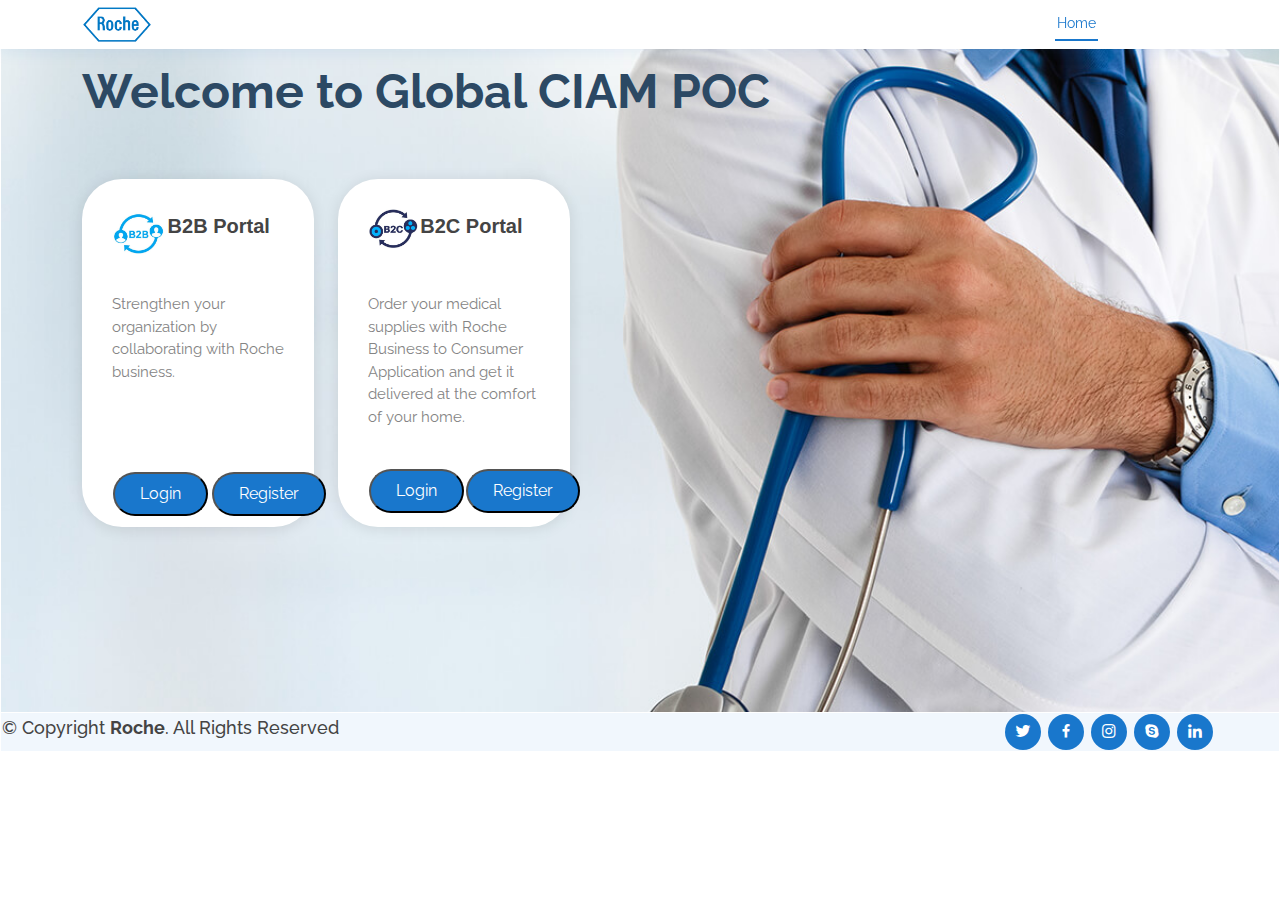
<file: index.html>
<!DOCTYPE html>
<html lang="en">

<head>
    <meta charset="utf-8">
    <meta content="width=device-width, initial-scale=1.0" name="viewport">

    <title>CIAM Sample - Index</title>
    <meta content="" name="description">
    <meta content="" name="keywords">

    <!-- Favicons -->
    <link href="assets/img/favicon.png" rel="icon">
    <link href="assets/img/apple-touch-icon.png" rel="apple-touch-icon">

    <!-- Google Fonts -->
    <link href="https://fonts.googleapis.com/css?family=Open+Sans:300,300i,400,400i,600,600i,700,700i|Raleway:300,300i,400,400i,500,500i,600,600i,700,700i|Poppins:300,300i,400,400i,500,500i,600,600i,700,700i" rel="stylesheet">

    <!-- Vendor CSS Files -->
    <link href="assets/vendor/fontawesome-free/css/all.min.css" rel="stylesheet">
    <link href="assets/vendor/animate.css/animate.min.css" rel="stylesheet">
    <link href="assets/vendor/bootstrap/css/bootstrap.min.css" rel="stylesheet">
    <link href="assets/vendor/bootstrap-icons/bootstrap-icons.css" rel="stylesheet">
    <link href="assets/vendor/boxicons/css/boxicons.min.css" rel="stylesheet">
    <link href="assets/vendor/glightbox/css/glightbox.min.css" rel="stylesheet">
    <link href="assets/vendor/remixicon/remixicon.css" rel="stylesheet">
    <link href="assets/vendor/swiper/swiper-bundle.min.css" rel="stylesheet">

    <!-- Template Main CSS File -->
    <link href="assets/css/style.css" rel="stylesheet">
    <script src="https://code.jquery.com/jquery-3.5.1.min.js"></script>
</head>

<body onload="load();">


    <table style="width:100%;height:100%">
        <tr>
            <td><div id="header"></div></td>
        </tr>
        <tr>
            <td>

                <!-- ======= Hero Section ======= -->
                <section id="hero">
                    <div class="container">
                        <h1>Welcome to Global CIAM POC</h1>
                        <!--<h6>
                            &nbsp;&nbsp;Customer Identity and Access Management (CIAM) Product Offering for Roche Applications.
                        </h6>-->
                        <!--<a href="#about" class="btn-get-started scrollto">Get Started</a>-->
                    </div>


                    <section id="why-us" class="why-us">
                        <div class="container">

                            <div style="vertical-align:central">
                                <!--<div class="col-lg-4 d-flex align-items-stretch">
                    <div class="content">
                        <h3>B2B Launchpad</h3>
                        <p>
                            Strengthen your business with powerful analytics by collaborating with online medical pharmacy.
                        </p>
                        <div class="text-center">
                            <a href="#" class="more-btn" onclick="SignInScreen('b2b');"><strong>Login</strong></a>
                            <a href="Signupb2b.html" class="more-btn"><strong>Register Organization</strong></a>
                        </div>
                    </div>-->
                            </div>
                            <div class="col-lg-8 d-flex align-items-stretch">
                                <div class="icon-boxes d-flex flex-column justify-content-center">
                                    <div class="row">
                                        <div class="col-xl-4 d-flex align-items-stretch">
                                            <div class="icon-box mt-4 mt-xl-0">
                                                <table><tr><td><img src="assets/img/b2bicon1.jpg" ; height="50" ;width="40px" /></td><td valign="middle"><br /><h4>B2B Portal</h4></td></tr></table>

                                                <br />
                                                <p style="text-align:left">Strengthen your organization by collaborating with Roche business.</p>

                                                <br />
                                                <br /><br />
                                                <table>
                                                    <tr>
                                                        <td>
                                                            <button class="appointment-btn" onclick="SignInScreen('b2b');" onmouseover="t('b2b');">Login</button>
                                                        </td>
                                                        <td><br /></td>
                                                        <td>
                                                            <button class="appointment-btn" onclick="SignUpScreen('b2b');" onmouseover="t('b2b');">Register</button>
                                                        </td>
                                                    </tr>
                                                </table>
                                                <!--<a href="Loginb2b.html" id="ICL" class="appointment-btn scrollto">Login</a>-->




                                            </div>
                                        </div>
                                        <div class="col-xl-4 d-flex align-items-stretch">
                                            <div class="icon-box mt-4 mt-xl-0">
                                                <table><tr><td><img src="assets/img/b2cicon.png" ; height="40" ;width="40px" /></td><td valign="middle"><br /><h4>B2C Portal</h4></td></tr></table>
                                                <br />
                                                <p style="text-align:left">Order your medical supplies with Roche Business to Consumer Application and get it delivered at the comfort of your home.</p>
                                                <table>
                                                    <tr>

                                                        <td>
                                                            <br />
                                                            
                                                            <button class="appointment-btn" onclick="SignInScreen('b2c');" onmouseover="t('b2c');">Login</button>
                                                        </td>
                                                        <td>
                                                            <br />
                                                            
                                                            <button class="appointment-btn" onclick="SignUpScreen('b2c');" onmouseover="t('b2c')">Register</button>
                                                        </td>
                                                    </tr>
                                                </table>



                                            </div>

                                        </div>
                                    </div><!-- End .content-->

                                </div>

                            </div>

                        </div>

                    </section><!-- End Why Us Section -->

                </section>
                <div id="footer"></div>
            </td>
        </tr>
        
        
    </table>


    <a href="#" class="back-to-top d-flex align-items-center justify-content-center"><i class="bi bi-arrow-up-short"></i></a>

    <!-- Vendor JS Files -->

    <script src="assets/js/jquery.min.js"></script>
    <script id="gigya" src="assets/js/Gigya.js"></script>
    <script src="assets/js/IndexedDB.js"></script>
    <script src="assets/vendor/purecounter/purecounter_vanilla.js"></script>
    <script src="assets/vendor/bootstrap/js/bootstrap.bundle.min.js"></script>
    <script src="assets/vendor/glightbox/js/glightbox.min.js"></script>
    <script src="assets/vendor/swiper/swiper-bundle.min.js"></script>
    <script src="assets/vendor/php-email-form/validate.js"></script>
    <script id="b2b"></script>
    <script id="b2c"></script>
    <script type="text/javascript">
        function t(flag) {



            // Load the script
            //alert(flag)
            const script = document.createElement("script");
            script.id = "gig";
            if (flag == 'b2b') {
                script.src = 'https://cdns.gigya.com/js/gigya.js?apiKey=4_oMwlIxZWipk7JkeWZ-b2LA';
            }
            else {

                script.src = 'https://cdns.gigya.com/js/gigya.js?apiKey=4_zU_l5sFaCUWaU5W-0KFDzw';
            }
            script.type = 'text/javascript';
            script.addEventListener('load', () => {
                console.log('jQuery ${$.fn.jquery} has been loaded successfully!');
                document.getElementById("gig").remove();
                // use jQuery below
            });
            document.head.appendChild(script);
        //}
            
            //if (flag == 'b2b') {

            //    $('head').append('<script src="https://cdns.gigya.com/js/gigya.js?apiKey=4_oMwlIxZWipk7JkeWZ-b2LA">')
                
            //    //$('<script id="b2b">').attr('src', "https://cdns.gigya.com/js/gigya.js?apiKey=4_oMwlIxZWipk7JkeWZ-b2LA").appendTo('head');

            //    //$('script[src="https://cdns.gigya.com/js/gigya.js?apiKey=4_oMwlIxZWipk7JkeWZ-b2LA"]').add();
            //    //document.getElementById("Gigya").src = "https://cdns.gigya.com/js/gigya.js?apiKey=4_oMwlIxZWipk7JkeWZ-b2LA";
                
            //}
            //if (flag == 'b2c') {

            //    $('head').append('<script src="https://cdns.gigya.com/js/gigya.js?apiKey=4_zU_l5sFaCUWaU5W-0KFDzw">')

            //    //$('<script id="b2c">').attr('src', "https://cdns.gigya.com/js/gigya.js?apiKey=4_zU_l5sFaCUWaU5W-0KFDzw").appendTo('head');

            //    //document.getElementById("Gigya").src = "https://cdns.gigya.com/js/gigya.js?apiKey=4_zU_l5sFaCUWaU5W-0KFDzw";
                 
            // }

            
            
        }
        

    </script>


    <!--<script type="text/javascript" src="https://cdns.gigya.com/js/gigya.js?apiKey=4_oMwlIxZWipk7JkeWZ-b2LA"></script>-->

    <!-- Template Main JS File -->

    <script src="assets/js/main.js"></script>

</body>

</html>
</file>
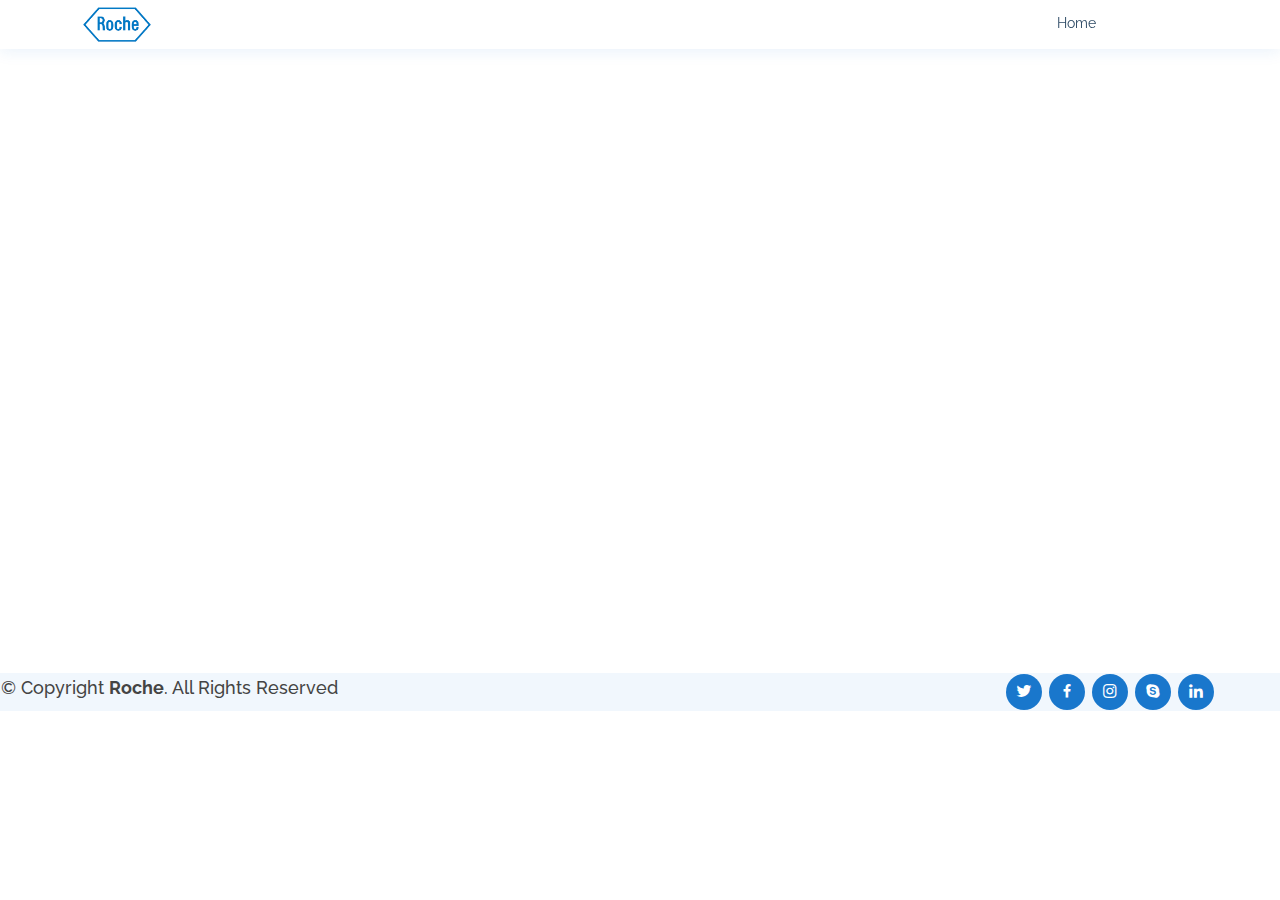
<file: ChangePassword.html>
﻿<!DOCTYPE html>
<html lang="en">
<!-- Basic -->
<head>

    <meta charset="utf-8">
    <meta content="width=device-width, initial-scale=1.0" name="viewport">

    <title>CIAM Sample - Change Password</title>
    <meta content="" name="description">
    <meta content="" name="keywords">

    <!-- Favicons -->
    <link href="assets/img/favicon.png" rel="icon">
    <link href="assets/img/apple-touch-icon.png" rel="apple-touch-icon">

    <!-- Google Fonts -->
    <link href="https://fonts.googleapis.com/css?family=Open+Sans:300,300i,400,400i,600,600i,700,700i|Raleway:300,300i,400,400i,500,500i,600,600i,700,700i|Poppins:300,300i,400,400i,500,500i,600,600i,700,700i" rel="stylesheet">

    <!-- Vendor CSS Files -->
    <link href="assets/vendor/fontawesome-free/css/all.min.css" rel="stylesheet">
    <link href="assets/vendor/animate.css/animate.min.css" rel="stylesheet">
    <link href="assets/vendor/bootstrap/css/bootstrap.min.css" rel="stylesheet">
    <link href="assets/vendor/bootstrap-icons/bootstrap-icons.css" rel="stylesheet">
    <link href="assets/vendor/boxicons/css/boxicons.min.css" rel="stylesheet">
    <link href="assets/vendor/glightbox/css/glightbox.min.css" rel="stylesheet">
    <link href="assets/vendor/remixicon/remixicon.css" rel="stylesheet">
    <link href="assets/vendor/swiper/swiper-bundle.min.css" rel="stylesheet">

    <!-- Template Main CSS File -->
    <link href="assets/css/style.css" rel="stylesheet">
    <script src="https://code.jquery.com/jquery-3.5.1.min.js"></script>


</head>
<body id="home" onload="ChangePassScreen();">
    <br />


    <div id="header"></div>
    <br />
    <br />
    <br />
    <br />
    <br />
    <br />
    <br />
    <br />
    <br />
    <br />
    <br />
    <br />
    <br />
    <br />
    <br />
    <br />
    <br />
    <br />
    <br />
    <br />
    <br />
    <br />
    <br />
    <br />
    <br />
    <br />
    <br />
    <div id="footer"></div>

    <script src="assets/js/jquery.min.js"></script>
    <script src="assets/js/Gigya.js"></script>
    <script src="assets/js/IndexedDB.js"></script>
    <script src="assets/vendor/purecounter/purecounter_vanilla.js"></script>
    <script src="assets/vendor/bootstrap/js/bootstrap.bundle.min.js"></script>
    <script src="assets/vendor/glightbox/js/glightbox.min.js"></script>
    <script src="assets/vendor/swiper/swiper-bundle.min.js"></script>
    <script src="assets/vendor/php-email-form/validate.js"></script>
    <script id="Gigya"></script>
    <script type="text/javascript">
        if (sessionStorage.getItem("flag") == 'b2b') {

            document.getElementById("Gigya").src = "https://cdns.gigya.com/js/gigya.js?apiKey=4_oMwlIxZWipk7JkeWZ-b2LA";

        }
        if (sessionStorage.getItem("flag") == 'b2c') {
            document.getElementById("Gigya").src = "https://cdns.gigya.com/js/gigya.js?apiKey=4_zU_l5sFaCUWaU5W-0KFDzw";

        }
    </script>
  
    <script src="assets/js/main.js"></script>

</body>
</html>
</file>
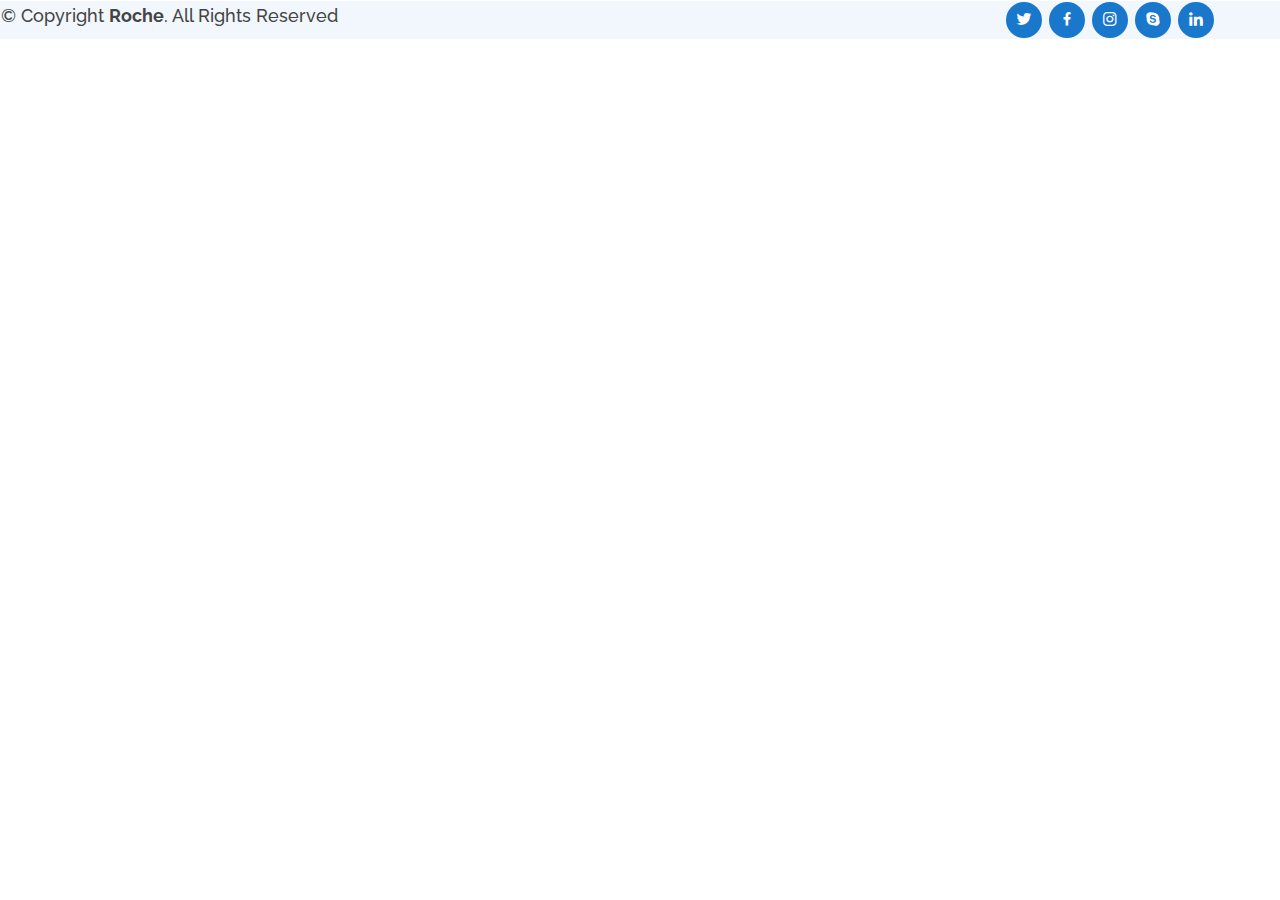
<file: Footer.html>
<!DOCTYPE html>
<html lang="en">

<head>
    <meta charset="utf-8">
    <meta content="width=device-width, initial-scale=1.0" name="viewport">

    <title>CIAM Sample - Footer</title>
    <meta content="" name="description">
    <meta content="" name="keywords">

    <!-- Favicons -->
    <link href="assets/img/favicon.png" rel="icon">
    <link href="assets/img/apple-touch-icon.png" rel="apple-touch-icon">

    <!-- Google Fonts -->
    <link href="https://fonts.googleapis.com/css?family=Open+Sans:300,300i,400,400i,600,600i,700,700i|Raleway:300,300i,400,400i,500,500i,600,600i,700,700i|Poppins:300,300i,400,400i,500,500i,600,600i,700,700i" rel="stylesheet">

    <!-- Vendor CSS Files -->
    <link href="assets/vendor/fontawesome-free/css/all.min.css" rel="stylesheet">
    <link href="assets/vendor/animate.css/animate.min.css" rel="stylesheet">
    <link href="assets/vendor/bootstrap/css/bootstrap.min.css" rel="stylesheet">
    <link href="assets/vendor/bootstrap-icons/bootstrap-icons.css" rel="stylesheet">
    <link href="assets/vendor/boxicons/css/boxicons.min.css" rel="stylesheet">
    <link href="assets/vendor/glightbox/css/glightbox.min.css" rel="stylesheet">
    <link href="assets/vendor/remixicon/remixicon.css" rel="stylesheet">
    <link href="assets/vendor/swiper/swiper-bundle.min.css" rel="stylesheet">

    <!-- Template Main CSS File -->
    <link href="assets/css/style.css" rel="stylesheet">
    <script type="text/javascript">
        var session_UID = sessionStorage.getItem("SUID");
       
        if (session_UID == null || typeof session_UID == "undefined") {

          
            document.getElementById("social").style.display = "block";
        }
        else {

            document.getElementById("social").style.display = "none";
        }
    </script>
</head>
<body>
        
        <table id="footer" width="100%"><tr><td align="left"><h6 style="font-size:18px;width:600px">&copy; Copyright <strong>Roche</strong>. All Rights Reserved</h6></td>
            <td><div id="social" class="social-links text-center text-md-right pt-5 pt-md-0">
    <a href="#" class="twitter"><i class="bx bxl-twitter"></i></a>
    <a href="#" class="facebook"><i class="bx bxl-facebook"></i></a>
    <a href="#" class="instagram"><i class="bx bxl-instagram"></i></a>
    <a href="#" class="google-plus"><i class="bx bxl-skype"></i></a>
    <a href="#" class="linkedin"><i class="bx bxl-linkedin"></i></a>
</div></td></tr></table>
    
    <a href="#" class="back-to-top d-flex align-items-center justify-content-center"><i class="bi bi-arrow-up-short"></i></a>






    <!-- Template Main JS File -->
    <script src="assets/js/main.js"></script>

</body>

</html>
</file>
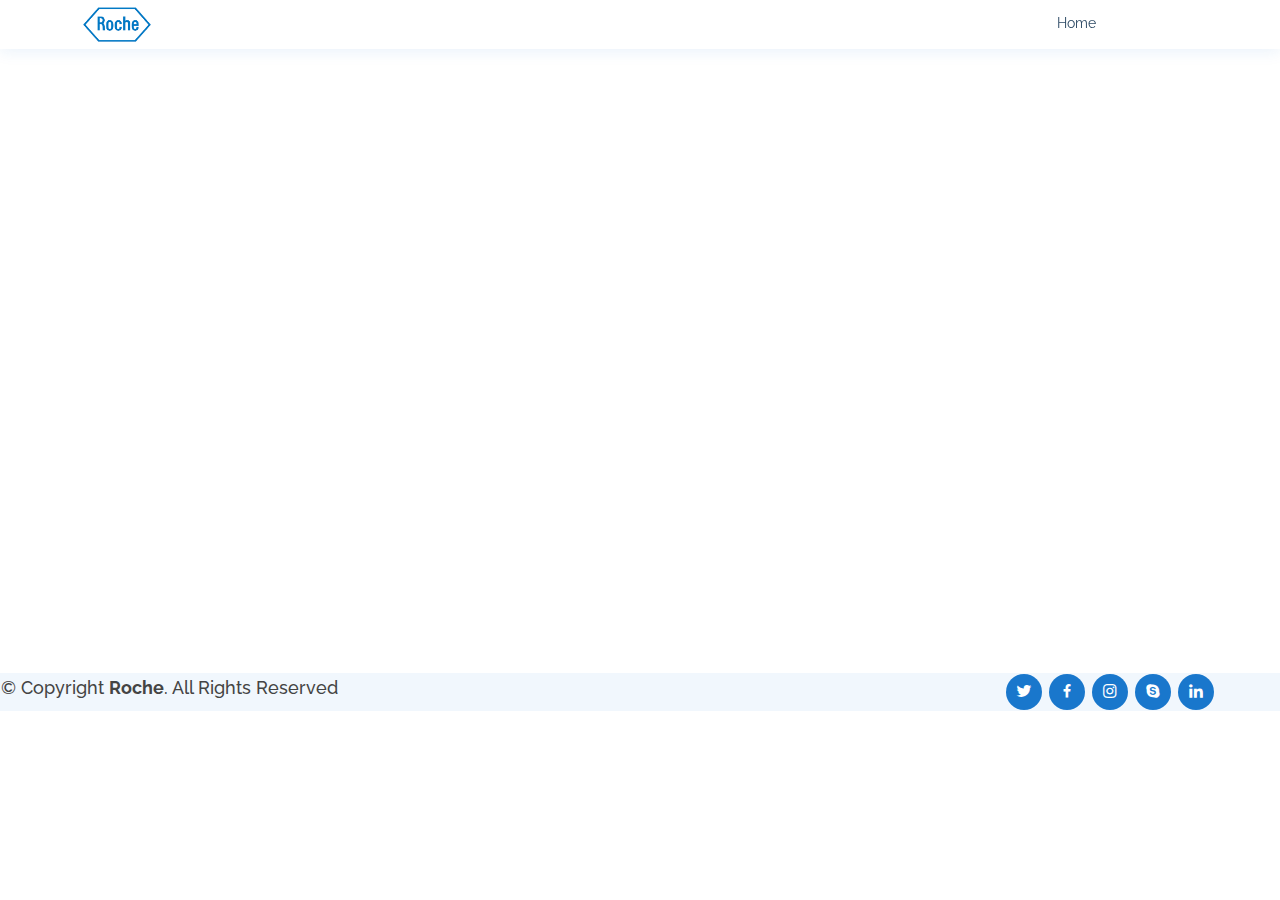
<file: ForgotPassword.html>
﻿<!DOCTYPE html>
<html lang="en">
<!-- Basic -->
<head>

    <meta charset="utf-8">
    <meta content="width=device-width, initial-scale=1.0" name="viewport">

    <title>CIAM Sample - Index</title>
    <meta content="" name="description">
    <meta content="" name="keywords">

    <!-- Favicons -->
    <link href="assets/img/favicon.png" rel="icon">
    <link href="assets/img/apple-touch-icon.png" rel="apple-touch-icon">

    <!-- Google Fonts -->
    <link href="https://fonts.googleapis.com/css?family=Open+Sans:300,300i,400,400i,600,600i,700,700i|Raleway:300,300i,400,400i,500,500i,600,600i,700,700i|Poppins:300,300i,400,400i,500,500i,600,600i,700,700i" rel="stylesheet">

    <!-- Vendor CSS Files -->
    <link href="assets/vendor/fontawesome-free/css/all.min.css" rel="stylesheet">
    <link href="assets/vendor/animate.css/animate.min.css" rel="stylesheet">
    <link href="assets/vendor/bootstrap/css/bootstrap.min.css" rel="stylesheet">
    <link href="assets/vendor/bootstrap-icons/bootstrap-icons.css" rel="stylesheet">
    <link href="assets/vendor/boxicons/css/boxicons.min.css" rel="stylesheet">
    <link href="assets/vendor/glightbox/css/glightbox.min.css" rel="stylesheet">
    <link href="assets/vendor/remixicon/remixicon.css" rel="stylesheet">
    <link href="assets/vendor/swiper/swiper-bundle.min.css" rel="stylesheet">

    <!-- Template Main CSS File -->
    <link href="assets/css/style.css" rel="stylesheet">
    <script src="https://code.jquery.com/jquery-3.5.1.min.js"></script>


</head>
<body id="home" onload="ForgotPass();">
    <br />


    <div id="header"></div>
    <br />
    <br />
    <br />
    <br />
    <br />
    <br />
    <br />
    <br />
    <br />
    <br />
    <br />
    <br />
    <br />
    <br />
    <br />
    <br />
    <br />
    <br />
    <br />
    <br />
    <br />
    <br />
    <br />
    <br />
    <br />
    <br />
    <br />
    <div id="footer"></div>

    <script src="assets/js/jquery.min.js"></script>
    <script src="assets/js/Gigya.js"></script>
    <script src="assets/js/IndexedDB.js"></script>
    <script src="assets/vendor/purecounter/purecounter_vanilla.js"></script>
    <script src="assets/vendor/bootstrap/js/bootstrap.bundle.min.js"></script>
    <script src="assets/vendor/glightbox/js/glightbox.min.js"></script>
    <script src="assets/vendor/swiper/swiper-bundle.min.js"></script>
    <script src="assets/vendor/php-email-form/validate.js"></script>
    <script type="text/javascript" src="https://cdns.gigya.com/js/gigya.js?apiKey=4_oMwlIxZWipk7JkeWZ-b2LA"></script>

    <!-- Template Main JS File -->

    <script src="assets/js/main.js"></script>

</body>
</html>
</file>
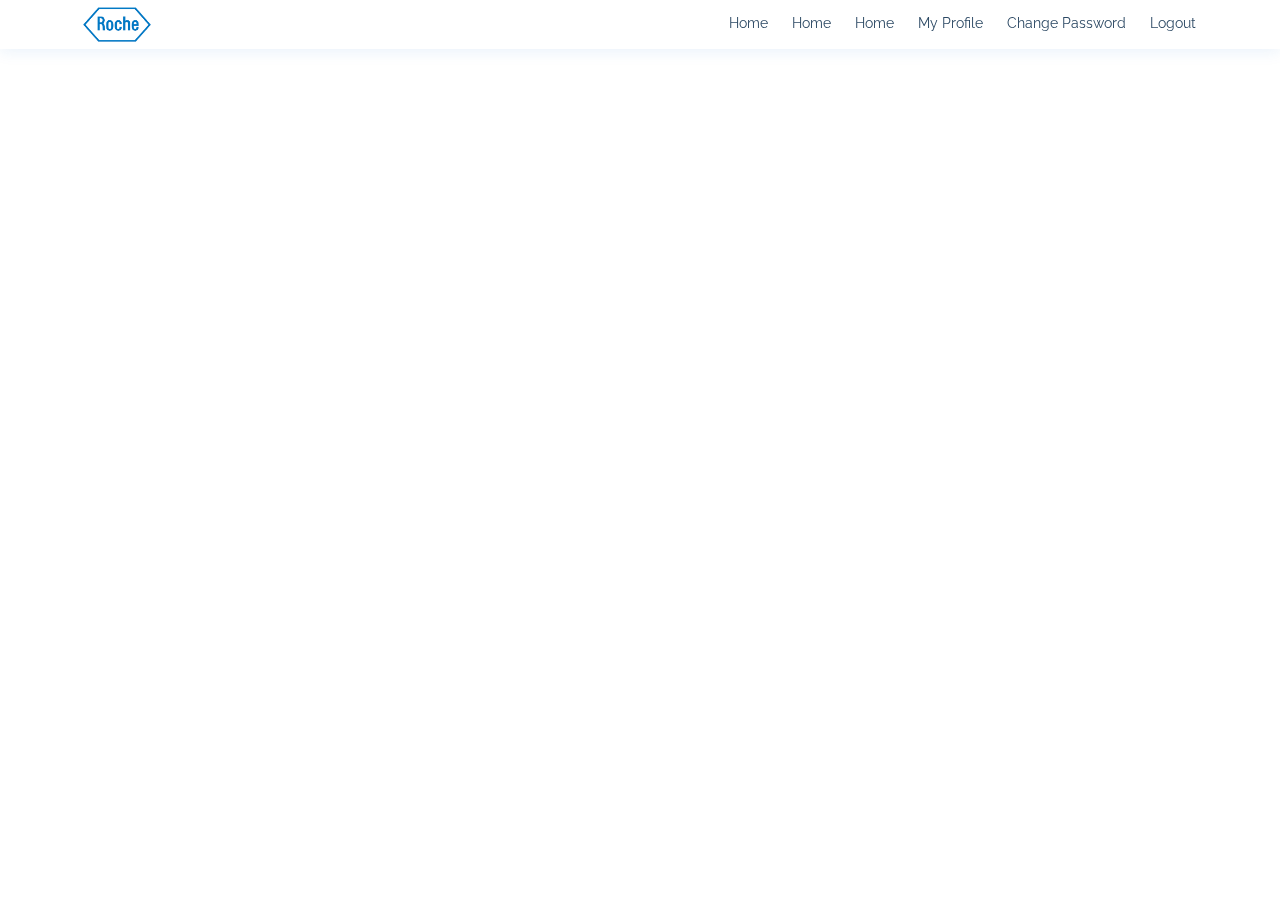
<file: Header.html>
<!DOCTYPE html>
<html lang="en">

<head>
    <meta charset="utf-8">
    <meta content="width=device-width, initial-scale=1.0" name="viewport">

    <title>CIAM Sample - Index</title>
    <meta content="" name="description">
    <meta content="" name="keywords">

    <!-- Favicons -->
    <link href="assets/img/favicon.png" rel="icon">
    <link href="assets/img/apple-touch-icon.png" rel="apple-touch-icon">

    <!-- Google Fonts -->
    <link href="https://fonts.googleapis.com/css?family=Open+Sans:300,300i,400,400i,600,600i,700,700i|Raleway:300,300i,400,400i,500,500i,600,600i,700,700i|Poppins:300,300i,400,400i,500,500i,600,600i,700,700i" rel="stylesheet">

    <!-- Vendor CSS Files -->
    <link href="assets/vendor/fontawesome-free/css/all.min.css" rel="stylesheet">
    <link href="assets/vendor/animate.css/animate.min.css" rel="stylesheet">
    <link href="assets/vendor/bootstrap/css/bootstrap.min.css" rel="stylesheet">
    <link href="assets/vendor/bootstrap-icons/bootstrap-icons.css" rel="stylesheet">
    <link href="assets/vendor/boxicons/css/boxicons.min.css" rel="stylesheet">
    <link href="assets/vendor/glightbox/css/glightbox.min.css" rel="stylesheet">
    <link href="assets/vendor/remixicon/remixicon.css" rel="stylesheet">
    <link href="assets/vendor/swiper/swiper-bundle.min.css" rel="stylesheet">

    <!-- Template Main CSS File -->
    <link href="assets/css/style.css" rel="stylesheet">
    
    <script>
        $(function () {
            $('a').each(function () {
                if ($(this).prop('href') == window.location.href) {
                    $(this).addClass('nav-link active'); $(this).parents('li').addClass('nav-link active');
                }
            });
        });

        var session_UID = sessionStorage.getItem("SUID");
        var session_Name = sessionStorage.getItem("SName");
        //alert(session_Name);
        var session_Provider = sessionStorage.getItem("SProvider");
        var session_OrgName = sessionStorage.getItem("SOrgName");
        var flag = sessionStorage.getItem("flag");
        //alert(flag);
        //session_Email = 'here';
        //alert(session_Email);

        if (session_UID == null || typeof session_UID === "undefined") {

            //document.getElementById("LN").style.display = "block";
            //document.getElementById("RS").style.display = "block";
            document.getElementById("HM").style.display = "block";
            document.getElementById("HMLb2b").style.display = "none";
            document.getElementById("HMLb2c").style.display = "none";
            document.getElementById("MP").style.display = "none";
            document.getElementById("CP").style.display = "none";
            document.getElementById("LO").style.display = "none";
            //document.getElementById("info").style.display = "none";


        }
        else {

            if (flag == 'b2c') {
                //document.getElementById("info").innerText = "Hello," + " " + session_Name;
                document.getElementById("HMLb2c").style.display = "block";
                document.getElementById("HMLb2b").style.display = "none";
            }
            if (flag == 'b2b') {
                //document.getElementById("info").innerText = "Hello," + " " + session_Name + "\n" + "Account for : " + session_OrgName;
                //document.getElementById("info").style.font  = "18px"
                document.getElementById("HMLb2b").style.display = "block";
                document.getElementById("HMLb2c").style.display = "none";
            }
            
            document.getElementById("MP").style.display = "block";
            //alert(session_Provider);
            if (session_Provider == null || typeof session_Provider === "undefined") {
                alert('ok');
                document.getElementById("CP").style.display = "block";
            }
            else {
                //alert('no');
                document.getElementById("CP").style.display = "none";
            }
            document.getElementById("HM").style.display = "none";

            //document.getElementById("RS").style.display = "none";
            //document.getElementById("info").style.display = "block";
            document.getElementById("LO").style.display = "block";
            //window.location.href = 'Login.html';
        }

        


    </script>

</head>

<body>



    <header id="header" class="fixed-top">
        <div class="container d-flex align-items-center">

            <!--<h1 class="logo me-auto"><a href="index.html">Roche</a></h1>-->
            <a href="index.html" class="logo me-auto"><img src="assets/img/Roche_Logo.png" alt="" class="img-fluid"></a>

            <nav id="navbar" class="navbar order-last order-lg-0">
                <ul>

                    <li><a id="HM" class="nav-link" href="index.html">Home</a></li>
                    <li><a id="HMLb2b" class="nav-link" href="Landingb2b.html">Home</a></li>
                    <li><a id="HMLb2c" class="nav-link" href="Landingb2c.html">Home</a></li>
                    <li><a id="MP" class="nav-link" href="MyProfile.html">My Profile</a></li>
                    <li><a id="CP" class="nav-link" href="ChangePassword.html">Change Password</a></li>
                    <li><a id="LO" class="nav-link" href="Logout.html">Logout</a></li>


                </ul>
                <!--<p>&nbsp; &nbsp; &nbsp; &nbsp; &nbsp; &nbsp; &nbsp; &nbsp; &nbsp; &nbsp; &nbsp; &nbsp; &nbsp; &nbsp; &nbsp; &nbsp; </p>
                <a id="info" href="MyProfile.html"><strong></strong></a>-->
            </nav>
        </div>

    </header>
    <script src="assets/js/Gigya.js"></script>
    <script id="Gigya"></script>
    

    <a href="#" class="back-to-top d-flex align-items-center justify-content-center"><i class="bi bi-arrow-up-short"></i></a>

</body>

</html>
</file>
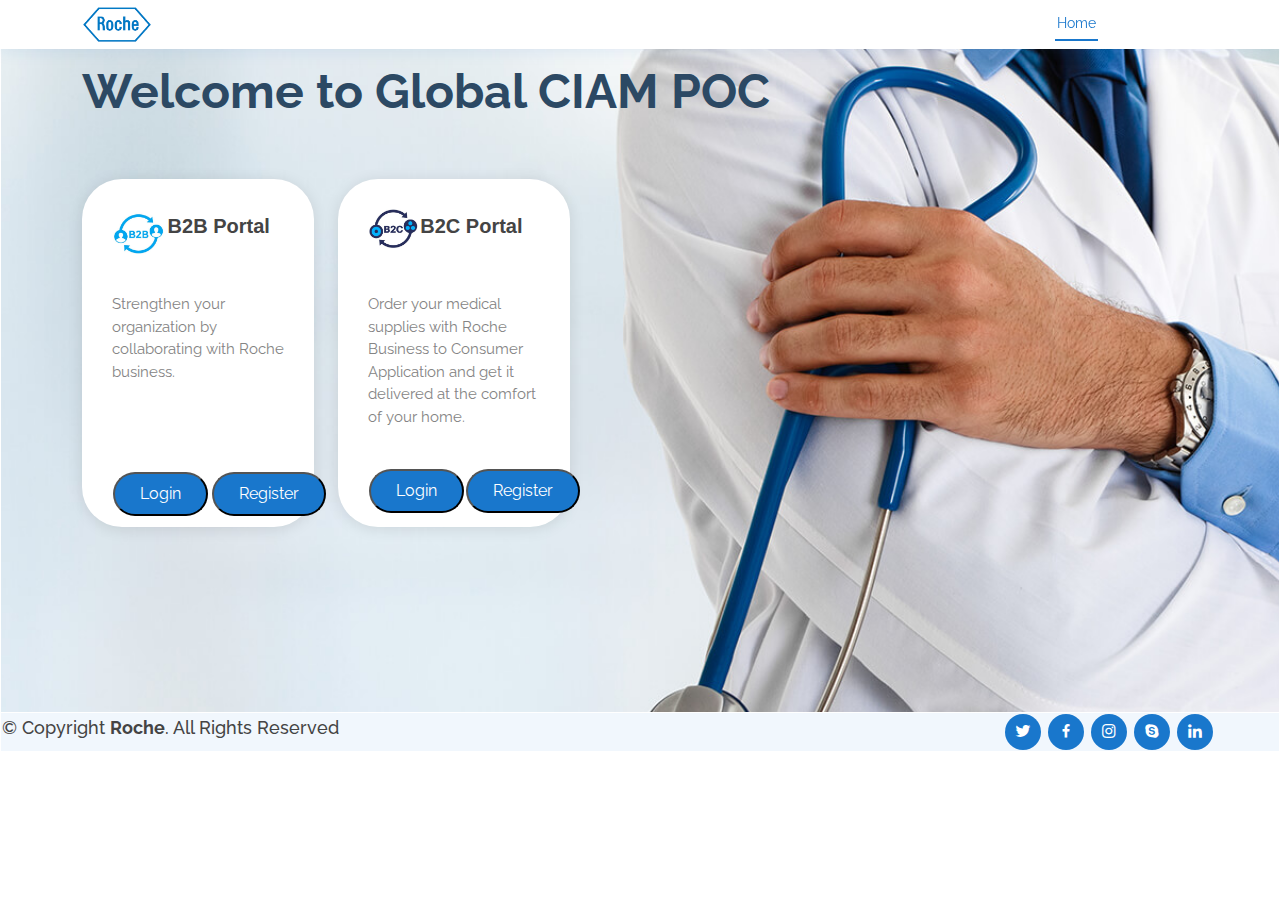
<file: Landingb2b.html>
﻿<!DOCTYPE html>
<html lang="en">
<!-- Basic -->
<head>
    <!--<link href="assets/css/style-order-return.css" rel="stylesheet">-->
    <link href="assets/css/style.css" rel="stylesheet">
    <script src="assets/js/Gigya.js"></script>
    <script src="assets/vendor/purecounter/purecounter_vanilla.js"></script>
    <script src="assets/vendor/bootstrap/js/bootstrap.bundle.min.js"></script>
    <script src="assets/vendor/glightbox/js/glightbox.min.js"></script>
  

</head>
<body onload="load();">



    <script type="text/javascript">


        function services(flag) {

            if (flag == "Ordering") {


                //alert("your Ordering site will be open in new tab");
                window.open("Ordering.html", "_blank");
            }

            if (flag == "Returns") {


                window.open("Returns.html", "_blank");
            }
            if (flag == "Delegated Admin") {


                opendelegateadmin(sessionStorage.getItem('OrgID'));

            }
        }

        var session_UID = CheckLogin();
        if (session_UID != null || typeof session_UID != "undefined") {
            var mytable = "<table width=\"100%\"><tbody><tr><td><div id=\"header\"></div></td></tr><tr><td><section id=\"ord-ret-hero\">" +

                "<div class=\"container\">" +
                "<div class=\"col-lg-7 order-2 order-lg-1 d-flex align-items-center\">" +
                "<div data-aos=\"zoom-out\" class=\"aos-init aos-animate\">" +
                //"<h1>Empower your organization with CIAM POC </h1></div></div></div></section ></td></tr><tr><td>";
                "<h1 style=\"font-family:arial\">Welcome to B2B Portal </h1></div></div></div></section ></td></tr><tr><td>";

            mytable +=
                "<section id=\"services\" class=\"services\"><div class=\"container\"><div class=\"section-title\"><h2 id=\"dname\"></h2></div><div align=\"center\">"

            //mytable +=
            //    "<section id=\"services\" class=\"services\"><div class=\"container\"><div class=\"section-title\"><h2 id=\"dname\"></h2><p style=\"text-colour:white\">You are in B2B Portal.<br/>Below are the list of applications which you have access.</p></div><div class=\"row\">"

            mytable += "<table><tr>";

            const roleids = sessionStorage.getItem("roles");

            roleids.split(",").forEach(function (roleid) {
                role = localStorage.getItem(roleid);
                //if (role == "Delegated Admin") {

                //    //opendelegateadmin(sessionStorage.getItem('OrgID'));
                //}
                /*else {*/
                mytable += "<td>&nbsp;</td><td onclick=\"services('" + role + "')\"><div><div class=\"icon-box\"><div class=\"icon\"><i class=\"fas fa-heartbeat\"></i></div><h4>" + role + "</h4><p>Improve wholesale medical equipment ordering and returns efficiency with Roche web-based application</p></div></div></td>"
                /*}*/
            })

            console.log(mytable);

            mytable += "</tr></table></div></div></section ></td></tr><tr><td>"
            mytable +=
                "<hr style=\"height: 50pt;visibility: hidden\" /><div id=\"footer\"></div>" +
                "</td></tr ></tbody ></table >";

            document.write(mytable);


            //document.getElementById("dname").innerText = "Welcome to B2B Portal";
            //document.getElementById("dname").innerText = "Welcome : " + sessionStorage.getItem("SName") + "    " + "| Account for : " + sessionStorage.getItem("SOrgName");
            //if (localStorage.getItem("DACheck") == "Yes") {
            //    document.getElementById("DAT").style.display = "block";
            //}
            //else {
            //    document.getElementById("DAT").style.display = "none";
            //}


            //var session_UID = CheckLogin();
        }



    </script>


    <script src="assets/js/jquery.min.js"></script>
    <script src="assets/js/IndexedDB.js"></script>
    <script src="https://cdns.gigya.com/js/gigya.js?apikey=4_oMwlIxZWipk7JkeWZ-b2LA"></script>





</body>
</html>
</file>
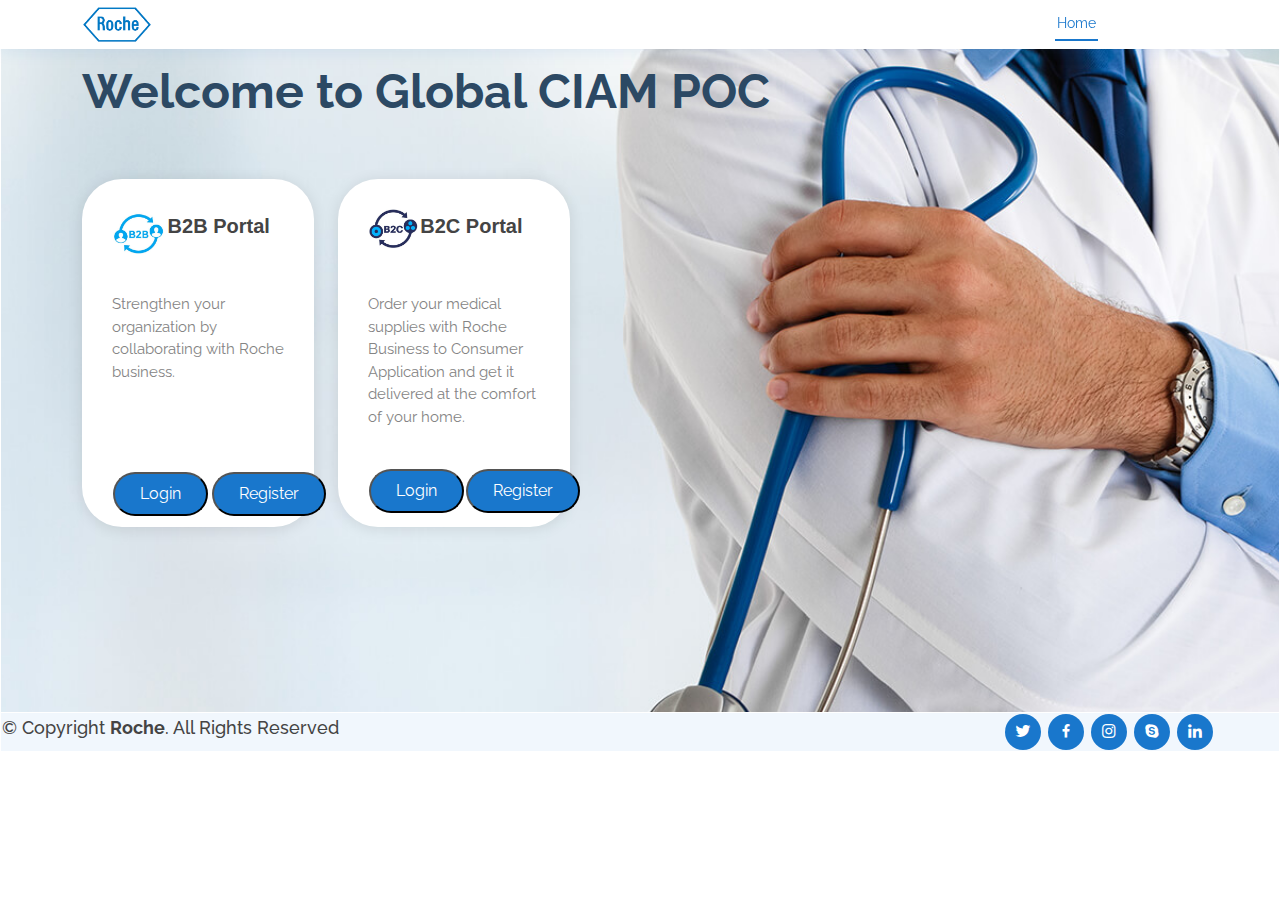
<file: Landingb2c.html>
﻿<!DOCTYPE html>
<html lang="en">
<!-- Basic -->
<head>
    <!--<link href="assets/css/style-order-return.css" rel="stylesheet">-->
    <link href="assets/css/style.css" rel="stylesheet">
    <script src="assets/js/Gigya.js"></script>
    <script src="assets/vendor/purecounter/purecounter_vanilla.js"></script>
    <script src="assets/vendor/bootstrap/js/bootstrap.bundle.min.js"></script>
    <script src="assets/vendor/glightbox/js/glightbox.min.js"></script>
    <script src="https://cdns.gigya.com/js/gigya.js?apikey=4_oMwlIxZWipk7JkeWZ-b2LA"></script>


</head>
<body onload="load();">



    <script type="text/javascript">


        function services(flag) {

            if (flag == "Ordering") {


                //alert("your Ordering site will be open in new tab");
                window.open("Ordering.html", "_blank");
            }

            if (flag == "Returns") {


                window.open("Returns.html", "_blank");
            }
        }

        var session_UID = CheckLogin();
        if (session_UID != null || typeof session_UID != "undefined") {
            var mytable = "<table width=\"100%\"><tbody><tr><td><div id=\"header\"></div></td></tr><tr><td><section id=\"ord-ret-hero\">" +

                "<div class=\"container\">" +
                "<div class=\"col-lg-7 order-2 order-lg-1 d-flex align-items-center\">" +
                "<div data-aos=\"zoom-out\" class=\"aos-init aos-animate\">" +
                //"<h1>Empower your organization with CIAM POC </h1></div></div></div></section ></td></tr><tr><td>";
                "<h1 style=\"font-family:arial\">Welcome to B2C Portal </h1></div></div></div></section ></td></tr><tr><td>"
                

            mytable +=
                "<section id=\"services\" class=\"services\"><div class=\"container\"><div class=\"section-title\"><h2 id=\"dname\"></h2></div><div align=\"center\">"

            //mytable +=
            //    "<section id=\"services\" class=\"services\"><div class=\"container\"><div class=\"section-title\"><h2 id=\"dname\"></h2><p style=\"text-colour:white\">You are in B2B Portal.<br/>Below are the list of applications which you have access.</p></div><div class=\"row\">"

            mytable += "<table><tr>";

            //const roleids = sessionStorage.getItem("roles");

            //roleids.split(",").forEach(function (roleid) {
                //role = localStorage.getItem(roleid);
                //if (role == "Delegated Admin") {

                    //opendelegateadmin(sessionStorage.getItem('OrgID'));
                //}
                //else {
            
            mytable += "<td onclick =\"services()\"><div><div class=\"icon-box\"><div class=\"icon\"><i class=\"fas fa-heartbeat\"></i></div><h4><a href=\"\" onclick=\"services()\">Healthcare Services</a></h4><p>Improve wholesale medical equipment ordering and returns efficiency with Roche web-based application</p></div></div></td>"
            
            mytable += "<td onclick=\"services()\"><div><div class=\"icon-box\"><div class=\"icon\"><i class=\"fas fa-heartbeat\"></i></div><h4><a href=\"\" onclick=\"services()\">Medical Prescription</a></h4><p>Improve wholesale medical equipment ordering and returns efficiency with Roche web-based application</p></div></div>"
            
            mytable += "</td></tr><tr>"
            
            
            mytable += "<td onclick=\"services()\"><div><div class=\"icon-box\"><div class=\"icon\"><i class=\"fas fa-heartbeat\"></i></div><h4><a href=\"\" onclick=\"services()\">Pharmacy</a></h4><p>Improve wholesale medical equipment ordering and returns efficiency with Roche web-based application</p></div></div></td>"
            
            mytable += "<td onclick=\"services()\"><div><div class=\"icon-box\"><div class=\"icon\"><i class=\"fas fa-heartbeat\"></i></div><h4><a href=\"\" onclick=\"services()\">Online Prescription</a></h4><p>Improve wholesale medical equipment ordering and returns efficiency with Roche web-based application</p></div></div>"
            mytable += "</td>"
            //}
            //})

            console.log(mytable);

            mytable += "</tr></table></div></div></section ></td></tr><tr><td>"
            mytable +=
                "<hr style=\"height: 35px;visibility: hidden\" /><div id=\"footer\"></div>" +
                "</td></tr ></tbody ></table >";

            document.write(mytable);


            //document.getElementById("dname").innerText = "Welcome to B2C Portal";
            //document.getElementById("dname").innerText = "Welcome : " + sessionStorage.getItem("SName") + "    " + "| Account for : " + sessionStorage.getItem("SOrgName");
            //if (localStorage.getItem("DACheck") == "Yes") {
            //    document.getElementById("DAT").style.display = "block";
            //}
            //else {
            //    document.getElementById("DAT").style.display = "none";
            //}


            //var session_UID = CheckLogin();
        }



    </script>


    <script src="assets/js/jquery.min.js"></script>
    <script src="assets/js/IndexedDB.js"></script>
    
    


    
</body>
</html>
</file>
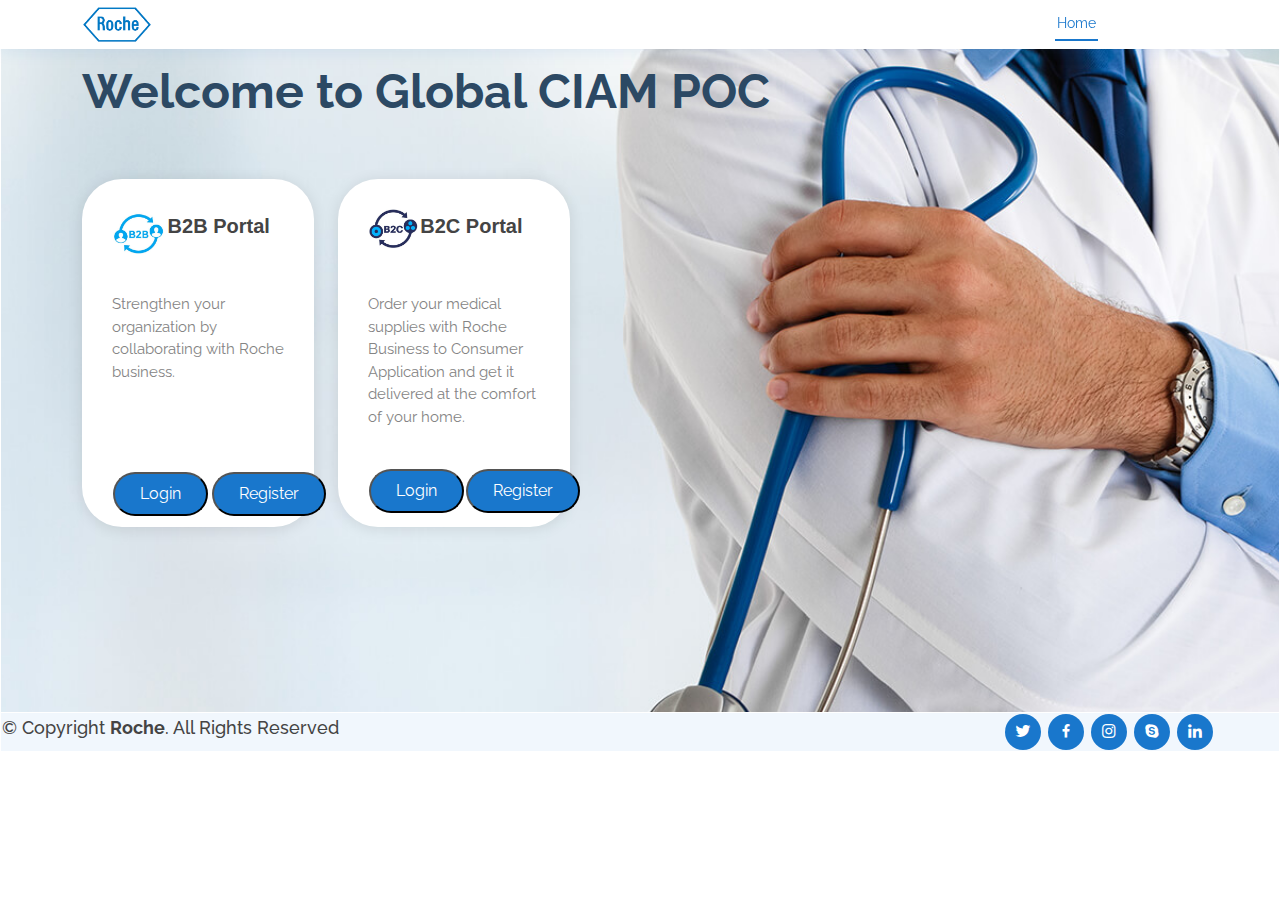
<file: MyProfile.html>
﻿<!DOCTYPE html>
<html lang="en">
<!-- Basic -->
<head>
    <meta charset="utf-8">
    <meta content="width=device-width, initial-scale=1.0" name="viewport">

    <title>Roche CIAM - MyProfile</title>
    <meta content="" name="description">
    <meta content="" name="keywords">

    <!-- Favicons -->
    <link href="assets/img/favicon.png" rel="icon">
    <link href="assets/img/apple-touch-icon.png" rel="apple-touch-icon">

    <!-- Google Fonts -->
    <link href="https://fonts.googleapis.com/css?family=Open+Sans:300,300i,400,400i,600,600i,700,700i|Raleway:300,300i,400,400i,500,500i,600,600i,700,700i|Poppins:300,300i,400,400i,500,500i,600,600i,700,700i" rel="stylesheet">

    <!-- Vendor CSS Files -->
    <link href="assets/vendor/fontawesome-free/css/all.min.css" rel="stylesheet">
    <link href="assets/vendor/animate.css/animate.min.css" rel="stylesheet">
    <link href="assets/vendor/bootstrap/css/bootstrap.min.css" rel="stylesheet">
    <link href="assets/vendor/bootstrap-icons/bootstrap-icons.css" rel="stylesheet">
    <link href="assets/vendor/boxicons/css/boxicons.min.css" rel="stylesheet">
    <link href="assets/vendor/glightbox/css/glightbox.min.css" rel="stylesheet">
    <link href="assets/vendor/remixicon/remixicon.css" rel="stylesheet">
    <link href="assets/vendor/swiper/swiper-bundle.min.css" rel="stylesheet">

    <!-- Template Main CSS File -->
    <link href="assets/css/style.css" rel="stylesheet">
    <script src="https://code.jquery.com/jquery-3.5.1.min.js"></script>
    
    <script src="assets/js/IndexedDB.js"></script>

</head>
<body id="home" data-offset="98" onload="load();">

    
    <table width="100%" style="height:100%">
        <tr height="30%"><td><div id="header"></div></td></tr>
        <tr>
            <td>
                <br />
                <section id="ord-ret-hero">

                    <div class="container">
                        <div class="col-lg-7 order-2 order-lg-1 d-flex align-items-center">
                            <div data-aos="zoom-out" class="aos-init aos-animate">
                                <h1>My Account</h1>

                            </div>
                        </div>
                    </div>
                </section>
            </td>
        </tr>
        <tr height="60%">
            <td>
                <br />
                <p-section id="p-doctors" class="p-doctors">
                    <div class="container icon-boxes">
                        <div class="icon-boxes big-icon-box row">

                            <p-section id="p-contact" class="p-contact ">
                                <div class="info">
                                    <h3>Profile Information</h3>
                                    <p></p>
                                </div>
                                <div class="p-doctors member d-flex align-items-start">
                                    <div class="member-info">
                                        <div class="pic">
                                            <img id="photo" class="img-fluid pic-center" alt="">
                                        </div>
                                    </div>
                                    <br />
                                    <div class="member-info">
                                        <h4>
                                            First Name
                                            <span id="firstName"></span>
                                        </h4>
                                        <h4>
                                            Last Name
                                            <span id="lastName"></span>
                                        </h4>


                                        <h4>
                                            Email
                                            <span id="email"></span>
                                        </h4>

                                        <h4>
                                            Phone
                                            <span id="phone"></span>
                                        </h4>
                                    </div>


                                    
                                        
                                        <!--<h4>
            Company Phone
            <span id="Organization"></span>
        </h4>-->
                                    

                                    <div class="member-info2">
                                        <h4>
                                            Organization

                                            <span id="Organization"></span>
                                        </h4>
                                        <h4>
                                            Title

                                            <span id="Job"></span>
                                        </h4>
                                        <h4>
                                            Department

                                            <span id="Department"></span>
                                        </h4>
                                        <h4>
                                            Roles

                                            <span id="Roles"></span>
                                        </h4>
                                    </div>
                                    
                                        
                                    
                                    <div class="member-info2">

                                        <h4>
                                            Address
                                            <span id="address"></span>
                                        </h4>
                                        <h4>
                                            City
                                            <span id="city"></span>
                                        </h4>
                                        <h4>
                                            State
                                            <span id="state"></span>
                                        </h4>
                                        <h4>
                                            Zip Code
                                            <span id="zip"></span>
                                        </h4>
                                        <h4>
                                            Country
                                            <span id="country"></span>
                                        </h4>
                                    </div>

                                </div>
</p-section>
                        </div>

                    </div>
                    <div class="p-contact">
                        <div class="sent-message text-center">
                            <br />
                            <button class="appointment-btn" id="submit" onclick="ShowEditScreen();">Edit Profile</button>
                            <button class="appointment-btn" id="submit" onclick="ChangePassScreen();">Change Password</button>
                        </div>
                    </div>

                </p-section>
                


                <!--<section id="appointment" class="appointment">

    <div class="container">

        <div class="row">

            <div class="col-md-6">
                <div class="form-group">
                    <label>UID</label>
                    <input type="text" readonly="readonly" class="form-control input-md" id="UID" name="UID" />

                </div>
            </div>
            <div class="col-md-6">
                <div class="form-group">
                    <label>Email</label>
                    <input type="text" readonly="readonly" id="email" class="form-control" name="email" />

                </div>
            </div>

        </div>
        <br />
        <div class="row">
            <div class="col-md-6">
                <div class="form-group">
                    <label>FirstName</label>
                    <input type="text" readonly="readonly" id="firstName" class="form-control" name="firstName" />

                </div>
            </div>
            <div class="col-md-6">
                <div class="form-group">
                    <label>LastName</label>
                    <input type="text" readonly="readonly" class="form-control" id="lastName" />

                </div>
            </div>
        </div>
        <br />
        <div class="row">
            <div class="col-md-6">
                <div id="Organizationd" class="form-group">
                    <label>Organization</label>
                    <input type="text" readonly="readonly" class="form-control" id="Organization" />

                </div>
            </div>
            <div class="col-md-6">
                <div id="Departmentd" class="form-group">
                    <label>Department</label>
                    <input type="text" readonly="readonly" class="form-control" id="Department" />

                </div>
            </div>
        </div>
        <br />
        <div class="row">
            <div class="col-md-6">
                <div id="Jobd" class="form-group">
                    <label>Job</label>
                    <input type="text" readonly="readonly" class="form-control" id="Job" />

                </div>
            </div>
            <div class="col-md-6">
                <div id="Rolesd" class="form-group">
                    <label>Roles</label>
                    <!--<input type="text" readonly="readonly" multiple="" class="form-control" id="Roles" />
            <textarea name="textarea" readonly="readonly" rows="5" class="form-control" id="Roles"></textarea>

            </div>
            </div>
            </div>
            <br />
            <br />
            <div class="submit-button text-center">
                <button class="appointment-btn" id="submit" onclick="ShowEditScreen();">Edit Profile</button>


            </div>
            </div>




            </section>-->

            </td>
        </tr>
        <tr>
            <td>
                <p style="visibility:hidden;font-size:1px">abcd</p>
                <div id="footer" style="position:relative"></div>
            </td>
        </tr>
    </table>


    <!-- ALL JS FILES -->
    <script src="assets/js/jquery.min.js"></script>
    <script src="assets/js/Gigya.js"></script>
    <script id="Gigya"></script>
    <script type="text/javascript">
        var session_UID = CheckLogin();
        if (session_UID != null || typeof session_UID != "undefined") {
            var DBName = "Users";
            var Table = "Users_Info";
            getRecords(DBName, Table, session_UID);
        }

          
            if (sessionStorage.getItem("flag") == 'b2b') {

            
            //document.getElementById("Organizationd").style.display = "block";
            //document.getElementById("Departmentd").style.display = "block";
            //document.getElementById("Jobd").style.display = "block";
            //document.getElementById("Rolesd").style.display = "block";
            }
            else {

            
            //document.getElementById("Organizationd").style.display = "none";
            //document.getElementById("Departmentd").style.display = "none";
            //document.getElementById("Jobd").style.display = "none";
            //document.getElementById("Rolesd").style.display = "none";
            }

        if (sessionStorage.getItem("flag") == 'b2b') {
            
            
            document.getElementById("Gigya").src = "https://cdns.gigya.com/js/gigya.js?apiKey=4_oMwlIxZWipk7JkeWZ-b2LA";
            
        }
        if (sessionStorage.getItem("flag") == 'b2c') {

            
            document.getElementById("Gigya").src = "https://cdns.gigya.com/js/gigya.js?apiKey=4_zU_l5sFaCUWaU5W-0KFDzw";
            
        }

    </script>
    



</body>
</html>
</file>
<file: assets/css/style-order-return.css>
/*--------------------------------------------------------------
# General
--------------------------------------------------------------*/
body {
  font-family: "Open Sans", sans-serif;
  color: #444444;
}

a {
  color: #1977cc;
  text-decoration: none;
}

a:hover {
  color: #3291e6;
  text-decoration: none
}

h1,
h2,
h3,
h4,
h5,
h6 {
  font-family: "Times New Roman", sans-serif;
}

/*--------------------------------------------------------------
# Preloader
--------------------------------------------------------------*/
#preloader {
  position: fixed;
  top: 0;
  left: 0;
  right: 0;
  bottom: 0;
  z-index: 9999;
  overflow: hidden;
  background: #fff;
}

#preloader:before {
  content: "";
  position: fixed;
  top: calc(50% - 30px);
  left: calc(50% - 30px);
  border: 6px solid #1977cc;
  border-top-color: #d1e6f9;
  border-radius: 50%;
  width: 60px;
  height: 60px;
  -webkit-animation: animate-preloader 1s linear infinite;
  animation: animate-preloader 1s linear infinite;
}

@-webkit-keyframes animate-preloader {
  0% {
    transform: rotate(0deg);
  }

  100% {
    transform: rotate(360deg);
  }
}

@keyframes animate-preloader {
  0% {
    transform: rotate(0deg);
  }

  100% {
    transform: rotate(360deg);
  }
}

/*--------------------------------------------------------------
# ord-ret-hero Section
--------------------------------------------------------------*/
#ord-ret-hero {
  width: 100%;
  height:18vh;
  background: url("../img/hero-bg.jpg") top center;
  background-size: cover;
  margin-bottom: 0px;
}

#ord-ret-hero .container {
  position: relative;
}

#ord-ret-hero h1 {
  margin: 0;
  font-size: 48px;
  font-weight: 700;
  line-height: 56px;
  margin-top: 15px;
  color: #2c4964;
}

#ord-ret-hero h2 {
  color: #2c4964;
  margin: 10px 0 0 0;
  font-size: 24px;
}

#ord-ret-hero .btn-get-started {
  font-family: "Raleway", sans-serif;
  text-transform: uppercase;
  font-weight: 500;
  font-size: 14px;
  letter-spacing: 1px;
  display: inline-block;
  padding: 12px 35px;
  margin-top: 30px;
  border-radius: 50px;
  transition: 0.5s;
  color: #fff;
  background: #1977cc;
}

#ord-ret-hero .btn-get-started:hover {
  background: #3291e6;
}

@media (min-width: 1024px) {
  #ord-ret-hero {
    background-attachment: fixed;
  }
}

@media (max-width: 992px) {
  #ord-ret-hero {
    margin-bottom: 0;
    height: 200px;
  }

  #ord-ret-hero .container {
    padding-bottom: 63px;
  }

  #ord-ret-hero h1 {
    font-size: 28px;
    line-height: 36px;
  }

  #ord-ret-hero h2 {
    font-size: 18px;
    line-height: 24px;
    margin-bottom: 30px;
  }
}

@media (max-height: 600px) {
  #ord-ret-hero {
    height: 200px;
  }
}

/*--------------------------------------------------------------
# Sections General
--------------------------------------------------------------*/
section {
  padding: 0px 0;
  overflow: hidden;
}

.section-bg {
  background-color: #f1f7fd;
}

.section-title {
  text-align: center;
  padding-bottom: 30px;
}

.section-title h2 {
  font-size: 32px;
  font-weight: bold;
  margin-bottom: 20px;
  padding-bottom: 20px;
  position: relative;
  color: #2c4964;
}


.section-title p {
  margin-bottom: 0;
}


/*--------------------------------------------------------------
# About
--------------------------------------------------------------*/

.about .icon-boxes h4 {
  font-size: 18px;
  color: #4b7dab;
  margin-bottom: 15px;
}

#hp {
  float: right;
  margin: 0 0 0 0px;
}

.about .icon-boxes h3 {
  font-size: 28px;
  font-weight: 700;
  color: #2c4964;
  margin-bottom: 15px;
}

.about .icon-box {
  margin-left: 180px;
  margin-right: 180px;
  margin-top: 20px;
  width: fit-content;
  justify-content: space-between
}

.about .icon-box .icon {
  float: left;
  display: flex;
  align-items: center;
  justify-content: center;
  width: 64px;
  height: 64px;
  border: 2px solid #8dc2f1;
  border-radius: 50px;
  transition: 0.5s;
}

.about .icon-box .image-side {
  float: right;
  align-items: right;
}

.about .icon-box .icon i {
  color: #1977cc;
  font-size: 32px;
}

.about .icon-box:hover .icon {
  background: #1977cc;
  border-color: #1977cc;
}

.about .icon-box:hover .icon i {
  color: #fff;
}

.about .icon-box .title {
  margin-left: 85px;
  font-weight: 700;
  margin-bottom: 10px;
  font-size: 18px;
}

.about .icon-box .title a {
  color: #343a40;
  transition: 0.3s;
}

.about .icon-box .title a:hover {
  color: #1977cc;
}

.about .icon-box .description {
  margin-left: 85px;
  line-height: 24px;
  font-size: 14px;
}

.about .video-box {
  background: url("../img/about.jpg") center center no-repeat;
  background-size: cover;
  min-height: 500px;
}

.about .play-btn {
  width: 94px;
  height: 94px;
  background: radial-gradient(#1977cc 50%, rgba(25, 119, 204, 0.4) 52%);
  border-radius: 50%;
  display: block;
  position: absolute;
  left: calc(50% - 47px);
  top: calc(50% - 47px);
  overflow: hidden;
}

.about .play-btn::after {
  content: "";
  position: absolute;
  left: 50%;
  top: 50%;
  transform: translateX(-40%) translateY(-50%);
  width: 0;
  height: 0;
  border-top: 10px solid transparent;
  border-bottom: 10px solid transparent;
  border-left: 15px solid #fff;
  z-index: 100;
  transition: all 400ms cubic-bezier(0.55, 0.055, 0.675, 0.19);
}

.about .play-btn::before {
  content: "";
  position: absolute;
  width: 120px;
  height: 120px;
  -webkit-animation-delay: 0s;
  animation-delay: 0s;
  -webkit-animation: pulsate-btn 2s;
  animation: pulsate-btn 2s;
  -webkit-animation-direction: forwards;
  animation-direction: forwards;
  -webkit-animation-iteration-count: infinite;
  animation-iteration-count: infinite;
  -webkit-animation-timing-function: steps;
  animation-timing-function: steps;
  opacity: 1;
  border-radius: 50%;
  border: 5px solid rgba(25, 119, 204, 0.7);
  top: -15%;
  left: -15%;
  background: rgba(198, 16, 0, 0);
}

.about .play-btn:hover::after {
  border-left: 15px solid #1977cc;
  transform: scale(20);
}

.about .play-btn:hover::before {
  content: "";
  position: absolute;
  left: 50%;
  top: 50%;
  transform: translateX(-40%) translateY(-50%);
  width: 0;
  height: 0;
  border: none;
  border-top: 10px solid transparent;
  border-bottom: 10px solid transparent;
  border-left: 15px solid #fff;
  z-index: 200;
  -webkit-animation: none;
  animation: none;
  border-radius: 0;
}

@-webkit-keyframes pulsate-btn {
  0% {
    transform: scale(0.6, 0.6);
    opacity: 1;
  }

  100% {
    transform: scale(1, 1);
    opacity: 0;
  }
}

@keyframes pulsate-btn {
  0% {
    transform: scale(0.6, 0.6);
    opacity: 1;
  }

  100% {
    transform: scale(1, 1);
    opacity: 0;
  }
}
</file>
<file: assets/css/style.css>
/**
* Template Name: Medilab - v4.8.1
* Template URL: https://bootstrapmade.com/medilab-free-medical-bootstrap-theme/
* Author: BootstrapMade.com
* License: https://bootstrapmade.com/license/
*/

/*--------------------------------------------------------------
# General
--------------------------------------------------------------*/
body {
    font-family: "Raleway","sans-serif";
    color: #444444;
    
}

a {
  color: #1977cc;
  text-decoration: none;
}

a:hover {
  color: #3291e6;
  text-decoration: none
}

h1,
h2,
h3,
h4,
h5,
h6 {
    font-family: "Raleway", sans-serif;
}

p  
{

}

/*--------------------------------------------------------------
# Preloader
--------------------------------------------------------------*/
#preloader {
  position: fixed;
  top: 0;
  left: 0;
  right: 0;
  bottom: 0;
  z-index: 9999;
  overflow: hidden;
  background: #fff;
}

#preloader:before {
  content: "";
  position: fixed;
  top: calc(50% - 30px);
  left: calc(50% - 30px);
  border: 6px solid #1977cc;
  border-top-color: #d1e6f9;
  border-radius: 50%;
  width: 60px;
  height: 60px;
  -webkit-animation: animate-preloader 1s linear infinite;
  animation: animate-preloader 1s linear infinite;
}

@-webkit-keyframes animate-preloader {
  0% {
    transform: rotate(0deg);
  }

  100% {
    transform: rotate(360deg);
  }
}

@keyframes animate-preloader {
  0% {
    transform: rotate(0deg);
  }

  100% {
    transform: rotate(360deg);
  }
}

/*--------------------------------------------------------------
# Back to top button
--------------------------------------------------------------*/
.back-to-top {
  position: fixed;
  visibility: hidden;
  opacity: 0;
  right: 15px;
  bottom: 15px;
  z-index: 996;
  background: #1977cc;
  width: 40px;
  height: 40px;
  border-radius: 4px;
  transition: all 0.4s;
}

.back-to-top i {
  font-size: 28px;
  color: #fff;
  line-height: 0;
}

.back-to-top:hover {
  background: #298ce5;
  color: #fff;
}

.back-to-top.active {
  visibility: visible;
  opacity: 1;
}

.datepicker-dropdown {
  padding: 20px !important;
}

/*--------------------------------------------------------------
# Top Bar
--------------------------------------------------------------*/
#topbar {
  background: #fff;
  height: 40px;
  font-size: 14px;
  transition: all 0.5s;
  z-index: 996;
}

#topbar.topbar-scrolled {
  top: -40px;
}

#topbar .contact-info a {
  line-height: 1;
  color: #444444;
  transition: 0.3s;
}

#topbar .contact-info a:hover {
  color: #1977cc;
}

#topbar .contact-info i {
  color: #1977cc;
  padding-right: 4px;
  margin-left: 15px;
  line-height: 0;
}

#topbar .contact-info i:first-child {
  margin-left: 0;
}

#topbar .social-links a {
  color: #437099;
  padding-left: 15px;
  display: inline-block;
  line-height: 1px;
  transition: 0.3s;
}

#topbar .social-links a:hover {
  color: #1977cc;
}

#topbar .social-links a:first-child {
  border-left: 0;
}

.vl {
    border-left: 1px groove blue;
    height: 40px;
}

/*--------------------------------------------------------------
# Header
--------------------------------------------------------------*/
#header {
    background: #fff;
    transition: all 0.5s;
    z-index: 997;
    /*padding: 15px 0;*/
    /*top: 30px*/
    box-shadow: 0px 2px 15px rgba(25, 119, 204, 0.1);
}

#header.header-scrolled {
  top: 0;
}

    #header .logo {
        font-size: 30px;
        margin: 0;
        padding: 0;
        line-height: 1;
        font-weight: 700;
        letter-spacing: 0.5px;
        font-family: "Raleway", sans-serif
    }

#header .logo a {
  color: #2c4964;
}

#header .logo img {
  max-height: 40px;
}

/**
* Appointment Button *
*/
.appointment-btn {
 /*margin-left: 25px;*/
  background: #1977cc;
  color: #fff;
  border-radius: 50px;
  padding: 8px 25px;
  white-space: nowrap;
  transition: 0.3s;
  font-size: 16px small;
  display: inline-block;
 
}

.appointment-ordering {
    /*margin-left: 25px;*/
    background: #1977cc;
    color: #fff;
    border-radius: 50px;
    padding: 8px 25px;
    white-space: nowrap;
    transition: 0.3s;
    font-size: 16px small;
    display: inline-block;
    margin-left : 1300px
}
.appointment-ordering:hover {
    background: #166ab5;
    color: #fff;
}

.appointment-btn:hover {
  background: #166ab5;
  color: #fff;
}

@media (max-width: 768px) {
  .appointment-btn {
    margin: 0 15px 0 0;
    padding: 6px 18px;
  }
}

/*--------------------------------------------------------------
# Navigation Menu
--------------------------------------------------------------*/
/**
* Desktop Navigation 
*/
.navbar {
  padding: 0;
}

.navbar ul {
  margin: 0;
  padding: 0;
  display: flex;
  list-style: none;
  align-items: center;
}

.navbar li {
  position: relative;
}

.navbar>ul>li {
  position: relative;
  white-space: nowrap;
  padding: 8px 0 8px 20px;
}

.navbar a,
.navbar a:focus {
  display: flex;
  align-items: center;
  justify-content: space-between;
  font-size: 14px;
  color: #2c4964;
  white-space: nowrap;
  transition: 0.3s;
  border-bottom: 2px solid #fff;
  padding: 5px 2px;
}

.navbar a i,
.navbar a:focus i {
  font-size: 12px;
  line-height: 0;
  margin-left: 5px;
}

.navbar a:hover,
.navbar .active,
.navbar .active:focus,
.navbar li:hover>a {
  color: #1977cc;
  border-color: #1977cc;
}

.navbar .dropdown ul {
  display: block;
  position: absolute;
  left: 20px;
  top: calc(100% + 30px);
  margin: 0;
  padding: 10px 0;
  z-index: 99;
  opacity: 0;
  visibility: hidden;
  background: #fff;
  box-shadow: 0px 0px 30px rgba(127, 137, 161, 0.25);
  transition: 0.3s;
}

.navbar .dropdown ul li {
  min-width: 200px;
}

.navbar .dropdown ul a {
  padding: 10px 20px;
  font-size: 14px;
  font-weight: 500;
  text-transform: none;
  color: #082744;
  border: none;
}

.navbar .dropdown ul a i {
  font-size: 12px;
}

.navbar .dropdown ul a:hover,
.navbar .dropdown ul .active:hover,
.navbar .dropdown ul li:hover>a {
  color: #1977cc;
}

.navbar .dropdown:hover>ul {
  opacity: 1;
  top: 100%;
  visibility: visible;
}

.navbar .dropdown .dropdown ul {
  top: 0;
  left: calc(100% - 30px);
  visibility: hidden;
}

.navbar .dropdown .dropdown:hover>ul {
  opacity: 1;
  top: 0;
  left: 100%;
  visibility: visible;
}

@media (max-width: 1366px) {
  .navbar .dropdown .dropdown ul {
    left: -90%;
  }

  .navbar .dropdown .dropdown:hover>ul {
    left: -100%;
  }
}

/**
* Mobile Navigation 
*/
.mobile-nav-toggle {
  color: #2c4964;
  font-size: 28px;
  cursor: pointer;
  display: none;
  line-height: 0;
  transition: 0.5s;
}

.mobile-nav-toggle.bi-x {
  color: #fff;
}

@media (max-width: 991px) {
  .mobile-nav-toggle {
    display: block;
  }

  .navbar ul {
    display: none;
  }
}

.navbar-mobile {
  position: fixed;
  overflow: hidden;
  top: 0;
  right: 0;
  left: 0;
  bottom: 0;
  background: rgba(28, 47, 65, 0.9);
  transition: 0.3s;
  z-index: 999;
}

.navbar-mobile .mobile-nav-toggle {
  position: absolute;
  top: 15px;
  right: 15px;
}

.navbar-mobile ul {
  display: block;
  position: absolute;
  top: 55px;
  right: 15px;
  bottom: 15px;
  left: 15px;
  padding: 10px 0;
  background-color: #fff;
  overflow-y: auto;
  transition: 0.3s;
}

.navbar-mobile>ul>li {
  padding: 0;
}

.navbar-mobile a,
.navbar-mobile a:focus {
  padding: 10px 20px;
  font-size: 15px;
  color: #2c4964;
  border: none;
}

.navbar-mobile a:hover,
.navbar-mobile .active,
.navbar-mobile li:hover>a {
  color: #1977cc;
}

.navbar-mobile .getstarted,
.navbar-mobile .getstarted:focus {
  margin: 15px;
}

.navbar-mobile .dropdown ul {
  position: static;
  display: none;
  margin: 10px 20px;
  padding: 10px 0;
  z-index: 99;
  opacity: 1;
  visibility: visible;
  background: #fff;
  box-shadow: 0px 0px 30px rgba(127, 137, 161, 0.25);
}

.navbar-mobile .dropdown ul li {
  min-width: 200px;
}

.navbar-mobile .dropdown ul a {
  padding: 10px 20px;
}

.navbar-mobile .dropdown ul a i {
  font-size: 12px;
}

.navbar-mobile .dropdown ul a:hover,
.navbar-mobile .dropdown ul .active:hover,
.navbar-mobile .dropdown ul li:hover>a {
  color: #1977cc;
}

.navbar-mobile .dropdown>.dropdown-active {
  display: block;
}

/*--------------------------------------------------------------
# Hero Section
--------------------------------------------------------------*/
#hero {
  width: 100%;
  
  background: url("../img/hero-bg.jpg") top center;
  background-size:cover;
  height:709px
  
}

#ord-ret-hero {
    width: 100%;
    height: 26vh;
    background: url("../img/hero-bg.jpg") top center;
    background-size: cover;
    margin-bottom: 0px;
}

#hero .container {
  position: relative;
  
}

#hero h1 {
  margin: 0;
  font-size: 48px;
  font-weight: 700;
  line-height: 56px;
  /*text-transform: uppercase*/
  color: #2c4964;
}

#ord-ret-hero h1 {
    margin: 0;
    font-size: 48px;
    font-weight: 700;
    line-height: 56px;
    margin-top: 15px;
    color: #2c4964;
}

#hero h2 {
  color: #2c4964;
  margin: 10px 0 0 0;
  font-size: 24px;
}

#hero .btn-get-started {
  font-family: "Raleway", sans-serif;
  text-transform: uppercase;
  font-weight: 500;
  font-size: 14px;
  letter-spacing: 1px;
  display: inline-block;
  padding: 12px 35px;
  margin-top: 30px;
  border-radius: 50px;
  transition: 0.5s;
  color: #fff;
  background: #1977cc;
}

#hero .btn-get-started:hover {
  background: #3291e6;
}

@media (min-width: 1024px) {
  #hero {
    background-attachment: fixed;
  }
}

@media (max-width: 992px) {
  #hero {
    margin-bottom: 0;
    height: 100vh;
  }

  #hero .container {
    padding-bottom: 63px;
  }

  #hero h1 {
    font-size: 28px;
    line-height: 36px;
  }

  #hero h2 {
    font-size: 18px;
    line-height: 24px;
    margin-bottom: 30px;
  }
}

@media (max-height: 600px) {
  #hero {
    height: 110vh;
  }
}

/*--------------------------------------------------------------
# Sections General
--------------------------------------------------------------*/
section {
  padding: 60px 0;
  overflow: hidden;
}

.section-bg {
  background-color: #f1f7fd;
}

.section-title {
  text-align: left;
  padding-bottom: 30px;
}

.section-title h2 {
 font-size: 28px;
        /*font-weight: bold;*/
 margin-bottom: 20px;
 padding-bottom: 20px;
 position: relative;
 color: #2c4964;
}

/*.section-title h2::before {
  content: "";
  position: absolute;
  display: block;
  width: 500px;
  height: 1px;
  background: #ddd;
  bottom: 1px;*/
  /*left: calc(50% - 60px);*/
/*}*/

/*.section-title h2::after {
  content: "";
  position: absolute;
  display: block;
  width: 40px;
  height: 3px;
  background: #1977cc;
  bottom: 0;
  left: calc(50% - 20px);
}
*/
.section-title p {
  margin-bottom: 0;
}

/*--------------------------------------------------------------
# Breadcrumbs
--------------------------------------------------------------*/
.breadcrumbs {
  padding: 20px 0;
  background-color: #f1f7fd;
  min-height: 40px;
  margin-top: 120px;
}

@media (max-width: 992px) {
  .breadcrumbs {
    margin-top: 100px;
  }
}

.breadcrumbs h2 {
  font-size: 24px;
  font-weight: 300;
  margin: 0;
}

@media (max-width: 992px) {
  .breadcrumbs h2 {
    margin: 0 0 10px 0;
  }
}

.breadcrumbs ol {
  display: flex;
  flex-wrap: wrap;
  list-style: none;
  padding: 0;
  margin: 0;
  font-size: 14px;
}

.breadcrumbs ol li+li {
  padding-left: 10px;
}

.breadcrumbs ol li+li::before {
  display: inline-block;
  padding-right: 10px;
  color: #6c757d;
  content: "/";
}

@media (max-width: 768px) {
  .breadcrumbs .d-flex {
    display: block !important;
  }

  .breadcrumbs ol {
    display: block;
  }

  .breadcrumbs ol li {
    display: inline-block;
  }
}

/*--------------------------------------------------------------
# Why Us
--------------------------------------------------------------*/

.why-us .rows {
    --bs-gutter-x: 1.5rem;
    --bs-gutter-y: 0;
    display: flex;
    flex-wrap: wrap;
    margin-top: calc(-1 * var(--bs-gutter-y));
    margin-right: calc(-.5 * var(--bs-gutter-x));
    margin-left: calc(-.5 * var(--bs-gutter-x));
}
.why-us .content {
  padding: 30px;
  background: #1977cc;
  border-radius: 80px;
  color: #fff;
}

.why-us .content h3 {
  font-weight: 700;
  font-size: 34px;
  margin-bottom: 30px;
}

.why-us .content p {
  margin-bottom: 30px;
}

.why-us .content .more-btn {
  display: inline-block;
  background: rgba(255, 255, 255, 0.2);
  padding: 6px 30px 8px 30px;
  color: #fff;
  border-radius: 50px;
  transition: all ease-in-out 0.4s;
}

.why-us .content .more-btn i {
  font-size: 14px;
}

.why-us .content .more-btn:hover {
  color: #1977cc;
  background: #fff;
}

.why-us .icon-boxes .icon-box {
    text-align: left;
    border-radius: 40px;
    background: #fff;
    box-shadow: 0px 2px 15px rgba(0, 0, 0, 0.1);
    padding: 10px 30px;
    width: 100%;
    font-family: "Raleway",sans-serif
}
.b2bicon {

    background-image:src('assets/img/b2bicon.jpg');
        
    }


.why-us .icon-boxes .icon-box i {
    font-size: 40px;
    color: #1977cc;
    /*margin-bottom: 30px;*/
    font-family: "Raleway", sans-serif;
}

.why-us .icon-boxes .icon-box h4 {
    font-size: 20px;
    font-weight: 700;
    margin: 0 0 30px 0;
    font-family: Arial, sans-serif;
}

.why-us .icon-boxes .icon-box p {
    font-size: 15px;
    color: #848484;
    font-family: "Raleway", sans-serif;
}

/*--------------------------------------------------------------
# About
--------------------------------------------------------------*/
.about .icon-boxes h4 {
  font-size: 18px;
  color: #4b7dab;
  margin-bottom: 15px;
}

.about .icon-boxes h3 {
  font-size: 28px;
  font-weight: 700;
  color: #2c4964;
  margin-bottom: 15px;
}

.about .icon-box {
  margin-top: 40px;
}

.about .icon-box .icon {
  float: left;
  display: flex;
  align-items: center;
  justify-content: center;
  width: 64px;
  height: 64px;
  border: 2px solid #8dc2f1;
  border-radius: 50px;
  transition: 0.5s;
}

.about .icon-box .icon i {
  color: #1977cc;
  font-size: 32px;
}

.about .icon-box:hover .icon {
  background: #1977cc;
  border-color: #1977cc;
}

.about .icon-box:hover .icon i {
  color: #fff;
}

.about .icon-box .title {
  margin-left: 85px;
  font-weight: 700;
  margin-bottom: 10px;
  font-size: 18px;
}

.about .icon-box .title a {
  color: #343a40;
  transition: 0.3s;
}

.about .icon-box .title a:hover {
  color: #1977cc;
}

.about .icon-box .description {
  margin-left: 85px;
  line-height: 24px;
  font-size: 14px;
}

.about .video-box {
  background: url("../img/about.jpg") center center no-repeat;
  background-size: cover;
  min-height: 500px;
}

.about .play-btn {
  width: 94px;
  height: 94px;
  background: radial-gradient(#1977cc 50%, rgba(25, 119, 204, 0.4) 52%);
  border-radius: 50%;
  display: block;
  position: absolute;
  left: calc(50% - 47px);
  top: calc(50% - 47px);
  overflow: hidden;
}

.about .play-btn::after {
  content: "";
  position: absolute;
  left: 50%;
  top: 50%;
  transform: translateX(-40%) translateY(-50%);
  width: 0;
  height: 0;
  border-top: 10px solid transparent;
  border-bottom: 10px solid transparent;
  border-left: 15px solid #fff;
  z-index: 100;
  transition: all 400ms cubic-bezier(0.55, 0.055, 0.675, 0.19);
}

.about .play-btn::before {
  content: "";
  position: absolute;
  width: 120px;
  height: 120px;
  -webkit-animation-delay: 0s;
  animation-delay: 0s;
  -webkit-animation: pulsate-btn 2s;
  animation: pulsate-btn 2s;
  -webkit-animation-direction: forwards;
  animation-direction: forwards;
  -webkit-animation-iteration-count: infinite;
  animation-iteration-count: infinite;
  -webkit-animation-timing-function: steps;
  animation-timing-function: steps;
  opacity: 1;
  border-radius: 50%;
  border: 5px solid rgba(25, 119, 204, 0.7);
  top: -15%;
  left: -15%;
  background: rgba(198, 16, 0, 0);
}

.about .play-btn:hover::after {
  border-left: 15px solid #1977cc;
  transform: scale(20);
}

.about .play-btn:hover::before {
  content: "";
  position: absolute;
  left: 50%;
  top: 50%;
  transform: translateX(-40%) translateY(-50%);
  width: 0;
  height: 0;
  border: none;
  border-top: 10px solid transparent;
  border-bottom: 10px solid transparent;
  border-left: 15px solid #fff;
  z-index: 200;
  -webkit-animation: none;
  animation: none;
  border-radius: 0;
}

@-webkit-keyframes pulsate-btn {
  0% {
    transform: scale(0.6, 0.6);
    opacity: 1;
  }

  100% {
    transform: scale(1, 1);
    opacity: 0;
  }
}

@keyframes pulsate-btn {
  0% {
    transform: scale(0.6, 0.6);
    opacity: 1;
  }

  100% {
    transform: scale(1, 1);
    opacity: 0;
  }
}

/*--------------------------------------------------------------
# Counts
--------------------------------------------------------------*/
.counts {
  background: #f1f7fd;
  padding: 70px 0 60px;
}

.counts .count-box {
  padding: 30px 30px 25px 30px;
  width: 100%;
  position: relative;
  text-align: center;
  background: #fff;
}

.counts .count-box i {
  position: absolute;
  top: -25px;
  left: 50%;
  transform: translateX(-50%);
  font-size: 20px;
  background: #1977cc;
  color: #fff;
  border-radius: 50px;
  display: inline-flex;
  align-items: center;
  justify-content: center;
  width: 48px;
  height: 48px;
}

.counts .count-box span {
  font-size: 36px;
  display: block;
  font-weight: 600;
  color: #082744;
}

.counts .count-box p {
  padding: 0;
  margin: 0;
  font-family: "Raleway", sans-serif;
  font-size: 14px;
}

/*--------------------------------------------------------------
# Services
--------------------------------------------------------------*/
.services .icon-box {
    text-align: center;
    border: 1px solid #d5e1ed;
    padding: 30px 10px;
    
    background-color: #f1f7fd;
    width: 400px;
    border-radius: 50px;
}

.services .icon-box .icon {
  margin: 0 auto;
  width: 64px;
  height: 64px;
  background: #1977cc;
  border-radius: 5px;
  transition: all 0.3s ease-out 0s;
  display: flex;
  align-items: center;
  justify-content: center;
  margin-bottom: 20px;
  transform-style: preserve-3d;
}

.services .icon-box .icon i {
  color: #fff;
  font-size: 28px;
}

.services .icon-box .icon::before {
  position: absolute;
  content: "";
  left: -8px;
  top: -8px;
  height: 100%;
  width: 100%;
  background: #badaf7;
  border-radius: 5px;
  transition: all 0.3s ease-out 0s;
  transform: translateZ(-1px);
}

.services .icon-box h4 {
  font-weight: 700;
  margin-bottom: 0px;
  font-size: 24px;
}

.services .icon-box h4 a {
  color: #2c4964;
}

.services .icon-box p {
  line-height: 24px;
  font-size: 14px;
  margin-bottom: 0;
}

    .services .icon-box:hover {
        /*background: #1977cc;*/
        border-color: #1977cc;
    }

    .services .icon-box:hover .icon {
       background: #fff;
    }

.services .icon-box:hover .icon i {
  color: #1977cc;
}

.services .icon-box:hover .icon::before {
  background: #3291e6;
}

        .services .icon-box:hover h4 a,
        .services .icon-box:hover p {
            /*color: #fff;*/
        }

/*--------------------------------------------------------------
# Appointments
--------------------------------------------------------------*/
.appointment .php-email-form {
  width: 100%;
}

.appointment .php-email-form .form-group {
  padding-bottom: 8px;
}

.appointment .php-email-form .validate {
  display: none;
  color: red;
  margin: 0 0 15px 0;
  font-weight: 400;
  font-size: 13px;
}

.appointment .php-email-form .error-message {
  display: none;
  color: #fff;
  background: #ed3c0d;
  text-align: left;
  padding: 15px;
  font-weight: 600;
}

.appointment .php-email-form .error-message br+br {
  margin-top: 25px;
}

.appointment .php-email-form .sent-message {
  display: none;
  color: #fff;
  background: #18d26e;
  text-align: center;
  padding: 15px;
  font-weight: 600;
}

.appointment .php-email-form .loading {
  display: none;
  background: #fff;
  text-align: center;
  padding: 15px;
}

.appointment .php-email-form .loading:before {
  content: "";
  display: inline-block;
  border-radius: 50%;
  width: 24px;
  height: 24px;
  margin: 0 10px -6px 0;
  border: 3px solid #18d26e;
  border-top-color: #eee;
  -webkit-animation: animate-loading 1s linear infinite;
  animation: animate-loading 1s linear infinite;
}

.appointment .php-email-form input,
.appointment .php-email-form textarea,
.appointment .php-email-form select {
  border-radius: 0;
  box-shadow: none;
  font-size: 14px;
  padding: 10px !important;
}

.appointment .php-email-form input:focus,
.appointment .php-email-form textarea:focus,
.appointment .php-email-form select:focus {
  border-color: #1977cc;
}

.appointment .php-email-form input,
.appointment .php-email-form select {
  height: 44px;
}

.appointment .php-email-form textarea {
  padding: 10px 12px;
}

.appointment .php-email-form button[type=submit] {
  background: #1977cc;
  border: 0;
  padding: 10px 35px;
  color: #fff;
  transition: 0.4s;
  border-radius: 50px;
}

.appointment .php-email-form button[type=submit]:hover {
  background: #1c84e3;
}

/*--------------------------------------------------------------
# Departments
--------------------------------------------------------------*/
.departments {
  overflow: hidden;
}

.departments .nav-tabs {
  border: 0;
}

.departments .nav-link {
  border: 0;
  padding: 12px 15px 12px 0;
  transition: 0.3s;
  color: #2c4964;
  border-radius: 0;
  border-right: 2px solid #ebf1f6;
  font-weight: 600;
  font-size: 15px;
}

.departments .nav-link:hover {
  color: #1977cc;
}

.departments .nav-link.active {
  color: #1977cc;
  border-color: #1977cc;
}

.departments .tab-pane.active {
  -webkit-animation: fadeIn 0.5s ease-out;
  animation: fadeIn 0.5s ease-out;
}

.departments .details h3 {
  font-size: 26px;
  font-weight: 600;
  margin-bottom: 20px;
  color: #2c4964;
}

.departments .details p {
  color: #777777;
}

.departments .details p:last-child {
  margin-bottom: 0;
}

@media (max-width: 992px) {
  .departments .nav-link {
    border: 0;
    padding: 15px;
  }

  .departments .nav-link.active {
    color: #fff;
    background: #1977cc;
  }
}

/*--------------------------------------------------------------
# Doctors
--------------------------------------------------------------*/
.doctors {
  background: #fff;
}

.doctors .member {
  position: relative;
  box-shadow: 0px 2px 15px rgba(44, 73, 100, 0.08);
  padding: 30px;
  border-radius: 10px;
}

.doctors .member .pic {
  overflow: hidden;
  width: 180px;
  border-radius: 50%;
}

.doctors .member .pic img {
  transition: ease-in-out 0.3s;
}

.doctors .member:hover img {
  transform: scale(1.1);
}

.doctors .member .member-info {
  padding-left: 30px;
}

.doctors .member h4 {
  font-weight: 700;
  margin-bottom: 5px;
  font-size: 20px;
  color: #2c4964;
}

.doctors .member span {
  display: block;
  font-size: 15px;
  padding-bottom: 10px;
  position: relative;
  font-weight: 500;
}

.doctors .member span::after {
  content: "";
  position: absolute;
  display: block;
  width: 50px;
  height: 1px;
  background: #b2c8dd;
  bottom: 0;
  left: 0;
}

.doctors .member p {
  margin: 10px 0 0 0;
  font-size: 14px;
}

.doctors .member .social {
  margin-top: 12px;
  display: flex;
  align-items: center;
  justify-content: flex-start;
}

.doctors .member .social a {
  transition: ease-in-out 0.3s;
  display: flex;
  align-items: center;
  justify-content: center;
  border-radius: 50px;
  width: 32px;
  height: 32px;
  background: #a0bcd5;
}

.doctors .member .social a i {
  color: #fff;
  font-size: 16px;
  margin: 0 2px;
}

.doctors .member .social a:hover {
  background: #1977cc;
}

.doctors .member .social a+a {
  margin-left: 8px;
}

/*--------------------------------------------------------------
# Frequently Asked Questions
--------------------------------------------------------------*/
.faq .faq-list {
  padding: 0 100px;
}

.faq .faq-list ul {
  padding: 0;
  list-style: none;
}

.faq .faq-list li+li {
  margin-top: 15px;
}

.faq .faq-list li {
  padding: 20px;
  background: #fff;
  border-radius: 4px;
  position: relative;
}

.faq .faq-list a {
  display: block;
  position: relative;
  font-family: "Poppins", sans-serif;
  font-size: 16px;
  line-height: 24px;
  font-weight: 500;
  padding: 0 30px;
  outline: none;
  cursor: pointer;
}

.faq .faq-list .icon-help {
  font-size: 24px;
  position: absolute;
  right: 0;
  left: 20px;
  color: #76b5ee;
}

.faq .faq-list .icon-show,
.faq .faq-list .icon-close {
  font-size: 24px;
  position: absolute;
  right: 0;
  top: 0;
}

.faq .faq-list p {
  margin-bottom: 0;
  padding: 10px 0 0 0;
}

.faq .faq-list .icon-show {
  display: none;
}

.faq .faq-list a.collapsed {
  color: #343a40;
}

.faq .faq-list a.collapsed:hover {
  color: #1977cc;
}

.faq .faq-list a.collapsed .icon-show {
  display: inline-block;
}

.faq .faq-list a.collapsed .icon-close {
  display: none;
}

@media (max-width: 1200px) {
  .faq .faq-list {
    padding: 0;
  }
}

/*--------------------------------------------------------------
# Testimonials
--------------------------------------------------------------*/
.testimonials .testimonial-wrap {
  padding-left: 50px;
}

.testimonials .testimonials-carousel,
.testimonials .testimonials-slider {
  overflow: hidden;
}

.testimonials .testimonial-item {
  box-sizing: content-box;
  padding: 30px 30px 30px 60px;
  margin: 30px 15px;
  min-height: 200px;
  box-shadow: 0px 2px 12px rgba(44, 73, 100, 0.08);
  position: relative;
  background: #fff;
}

.testimonials .testimonial-item .testimonial-img {
  width: 90px;
  border-radius: 10px;
  border: 6px solid #fff;
  position: absolute;
  left: -45px;
}

.testimonials .testimonial-item h3 {
  font-size: 18px;
  font-weight: bold;
  margin: 10px 0 5px 0;
  color: #111;
}

.testimonials .testimonial-item h4 {
  font-size: 14px;
  color: #999;
  margin: 0;
}

.testimonials .testimonial-item .quote-icon-left,
.testimonials .testimonial-item .quote-icon-right {
  color: #badaf7;
  font-size: 26px;
}

.testimonials .testimonial-item .quote-icon-left {
  display: inline-block;
  left: -5px;
  position: relative;
}

.testimonials .testimonial-item .quote-icon-right {
  display: inline-block;
  right: -5px;
  position: relative;
  top: 10px;
}

.testimonials .testimonial-item p {
  font-style: italic;
  margin: 15px auto 15px auto;
}

.testimonials .swiper-pagination {
  margin-top: 20px;
  position: relative;
}

.testimonials .swiper-pagination .swiper-pagination-bullet {
  width: 12px;
  height: 12px;
  background-color: #fff;
  opacity: 1;
  border: 1px solid #1977cc;
}

.testimonials .swiper-pagination .swiper-pagination-bullet-active {
  background-color: #1977cc;
}

@media (max-width: 767px) {
  .testimonials .testimonial-wrap {
    padding-left: 0;
  }

  .testimonials .testimonials-carousel,
  .testimonials .testimonials-slider {
    overflow: hidden;
  }

  .testimonials .testimonial-item {
    padding: 30px;
    margin: 15px;
  }

  .testimonials .testimonial-item .testimonial-img {
    position: static;
    left: auto;
  }
}

/*--------------------------------------------------------------
# Gallery
--------------------------------------------------------------*/
.gallery .gallery-item {
  overflow: hidden;
  border-right: 3px solid #fff;
  border-bottom: 3px solid #fff;
}

.gallery .gallery-item img {
  transition: all ease-in-out 0.4s;
}

.gallery .gallery-item:hover img {
  transform: scale(1.1);
}

/*--------------------------------------------------------------
# Contact
--------------------------------------------------------------*/
.contact .info {
  width: 100%;
  background: #fff;
}

.contact .info i {
  font-size: 20px;
  color: #1977cc;
  float: left;
  width: 44px;
  height: 44px;
  background: #d6e9fa;
  display: flex;
  justify-content: center;
  align-items: center;
  border-radius: 50px;
  transition: all 0.3s ease-in-out;
}

.contact .info h4 {
  padding: 0 0 0 60px;
  font-size: 22px;
  font-weight: 600;
  margin-bottom: 5px;
  color: #2c4964;
}

.contact .info p {
  padding: 0 0 0 60px;
  margin-bottom: 0;
  font-size: 14px;
  color: #4b7dab;
}

.contact .info .email,
.contact .info .phone {
  margin-top: 40px;
}

.contact .info .email:hover i,
.contact .info .address:hover i,
.contact .info .phone:hover i {
  background: #1977cc;
  color: #fff;
}

.contact .php-email-form {
  width: 100%;
  background: #fff;
}

.contact .php-email-form .form-group {
  padding-bottom: 8px;
}

.contact .php-email-form .error-message {
  display: none;
  color: #fff;
  background: #ed3c0d;
  text-align: left;
  padding: 15px;
  font-weight: 600;
}

.contact .php-email-form .error-message br+br {
  margin-top: 25px;
}

.contact .php-email-form .sent-message {
  display: none;
  color: #fff;
  background: #18d26e;
  text-align: center;
  padding: 15px;
  font-weight: 600;
}

.contact .php-email-form .loading {
  display: none;
  background: #fff;
  text-align: center;
  padding: 15px;
}

.contact .php-email-form .loading:before {
  content: "";
  display: inline-block;
  border-radius: 50%;
  width: 24px;
  height: 24px;
  margin: 0 10px -6px 0;
  border: 3px solid #18d26e;
  border-top-color: #eee;
  -webkit-animation: animate-loading 1s linear infinite;
  animation: animate-loading 1s linear infinite;
}

.contact .php-email-form input,
.contact .php-email-form textarea {
  border-radius: 0;
  box-shadow: none;
  font-size: 14px;
}

.contact .php-email-form input {
  height: 44px;
}

.contact .php-email-form textarea {
  padding: 10px 12px;
}

.contact .php-email-form button[type=submit] {
  background: #1977cc;
  border: 0;
  padding: 10px 35px;
  color: #fff;
  transition: 0.4s;
  border-radius: 50px;
}

.contact .php-email-form button[type=submit]:hover {
  background: #1c84e3;
}

@-webkit-keyframes animate-loading {
  0% {
    transform: rotate(0deg);
  }

  100% {
    transform: rotate(360deg);
  }
}

@keyframes animate-loading {
  0%{
    transform: rotate(0deg);
  }

  100% {
    transform: rotate(360deg);
  }
}

/*--------------------------------------------------------------
# Footer
--------------------------------------------------------------*/
#footer {
    color: #444444;
    font-size: 10px;
    background: #f1f7fd;
    margin-top: 1px
}

#footer .footer-top {
  padding: 60px 0 30px 0;
  background: #fff;
  box-shadow: 0px 2px 15px rgba(25, 119, 204, 0.1);
}

#footer .footer-top .footer-contact {
  margin-bottom: 30px;
}

#footer .footer-top .footer-contact h4 {
  font-size: 22px;
  margin: 0 0 30px 0;
  padding: 2px 0 2px 0;
  line-height: 1;
  font-weight: 700;
}

#footer .footer-top .footer-contact p {
  font-size: 14px;
  line-height: 24px;
  margin-bottom: 0;
  font-family: "Raleway", sans-serif;
  color: #777777;
}

#footer .footer-top h4 {
  font-size: 16px;
  font-weight: bold;
  color: #444444;
  position: relative;
  padding-bottom: 12px;
}

#footer .footer-top .footer-links {
  margin-bottom: 30px;
}

#footer .footer-top .footer-links ul {
  list-style: none;
  padding: 0;
  margin: 0;
}

#footer .footer-top .footer-links ul i {
  padding-right: 2px;
  color: #1c84e3;
  font-size: 18px;
  line-height: 1;
}

#footer .footer-top .footer-links ul li {
  padding: 10px 0;
  display: flex;
  align-items: center;
}

#footer .footer-top .footer-links ul li:first-child {
  padding-top: 0;
}

#footer .footer-top .footer-links ul a {
  color: #777777;
  transition: 0.3s;
  display: inline-block;
  line-height: 1;
}

#footer .footer-top .footer-links ul a:hover {
  text-decoration: none;
  color: #1977cc;
}

#footer .footer-newsletter {
  font-size: 15px;
}

#footer .footer-newsletter h4 {
  font-size: 16px;
  font-weight: bold;
  color: #444444;
  position: relative;
  padding-bottom: 12px;
}

#footer .footer-newsletter form {
  margin-top: 30px;
  background: #fff;
  padding: 6px 10px;
  position: relative;
  border-radius: 50px;
  text-align: left;
  border: 1px solid #bfdcf7;
}

#footer .footer-newsletter form input[type=email] {
  border: 0;
  padding: 4px 8px;
  width: calc(100% - 100px);
}

#footer .footer-newsletter form input[type=submit] {
  position: absolute;
  top: 0;
  right: 0;
  bottom: 0;
  border: 0;
  background: none;
  font-size: 16px;
  padding: 0 20px;
  background: #1977cc;
  color: #fff;
  transition: 0.3s;
  border-radius: 50px;
}

#footer .footer-newsletter form input[type=submit]:hover {
  background: #1c84e3;
}

#footer .credits {
  padding-top: 5px;
  font-size: 13px;
  color: #444444;
}

#footer .social-links a {
  font-size: 18px;
  display: inline-block;
  background: #1977cc;
  color: #fff;
  line-height: 1;
  padding: 8px 0;
  margin-right: 4px;
  border-radius: 50%;
  text-align: center;
  width: 36px;
  height: 36px;
  transition: 0.3s;
}

#footer .social-links a:hover {
  background: #1c84e3;
  color: #fff;
  text-decoration: none;
}


.p-doctors {
    background: #fff;
}

.p-doctors .icon-boxes .big-icon-box {
 text-align: Left;
        /* border-radius: 10px; */
        /* background: #fff; */
background: rgb(238, 240, 242);
box-shadow: 0px 2px 15px rgba(0, 0, 0, 0.1);
padding: 0px 30px;
width: 100%;
  }

    .p-doctors .icon-boxes .icon-box {
        text-align: Left;
        /* border-radius: 10px; */
        /* background: #fff; */
        background: rgb(255, 255, 255);
        box-shadow: 0px 2px 15px rgba(0, 0, 0, 0.1);
        padding: 40px 30px;
        width: 100%;
    }

    .p-doctors .member {
        position: relative;
        box-shadow: 0px 2px 15px rgba(44, 73, 100, 0.08);
        padding: 30px;
        padding-bottom: 20px;
        border-radius: 0px;
        background-color: white;
    }

        .p-doctors .member .pic {
            overflow: hidden;
            width: 180px;
            border-radius: 50%;
        }

            .p-doctors .member .pic img {
                transition: ease-in-out 0.3s;
            }

        .p-doctors .member:hover img {
            transform: scale(1.1);
        }

        .p-doctors .member .member-info {
            /* padding: 20px; */
            width: 50%;
            float: left;
            /* padding-right: 50px; */
        }

        .p-doctors .member .member-info2 {
            padding-left: 20px;
            width: 50%;
            float: left;
            /* padding-right: 50px; */
        }

        .p-doctors .member .member-info3 {
            padding-left: 200px;
            width: 50%;
            float: left;
            align-content: center;
            /* padding-right: 50px; */
        }


        .p-doctors .member h4 {
            font-weight: 550;
            margin-bottom: 5px;
            font-size: 16px;
            color: #2c4964;
        }

        .p-doctors .member span {
            display: block;
            font-size: 15px;
            padding-bottom: 10px;
            position: relative;
            font-weight: 500;
        }

        /* .doctors .member span::after {
  content: "";
  position: absolute;
  display: block;
  width: 50px;
  height: 1px;
  background: #b2c8dd;
  bottom: 0;
  left: 0;
} */

        .p-doctors .member p {
            margin: 10px 0 0 0;
            font-size: 14px;
        }

/*--------------------------------------------------------------
# Contact
--------------------------------------------------------------*/
.p-contact .info {
    width: 100%;
    /* background: #fff; */
}

    .p-contact .info i {
        font-size: 20px;
        color: #1977cc;
        float: left;
        width: 44px;
        height: 44px;
        background: #d6e9fa;
        display: flex;
        justify-content: center;
        align-items: center;
        border-radius: 50px;
        transition: all 0.3s ease-in-out;
    }

    .p-contact .info h3 {
        float: center;
        text-align: center;
        padding: 0 0 0 10px;
        font-size: 26px;
        font-weight: 600;
        margin-bottom: 0px;
        color: #2c4964;
        background-color: #b7d3ed;
    }

    .p-contact .info h4 {
        padding: 20px 0 0 30px;
        font-size: 14px;
        font-weight: 550;
        margin-bottom: 0px;
        color: #2c4964;
    }

    .p-contact .info h5 {
        padding: 20px 0 0 30px;
        font-size: 14px;
        font-weight: 550;
        margin-bottom: 0px;
        color: #000000;
    }

    .p-contact .info p {
        padding: 0 0 0 30px;
        margin-bottom: 0;
        font-size: 14px;
        color: #55585a;
    }

p-section {
    padding: 20px 0;
    overflow: hidden;
}
</file>
